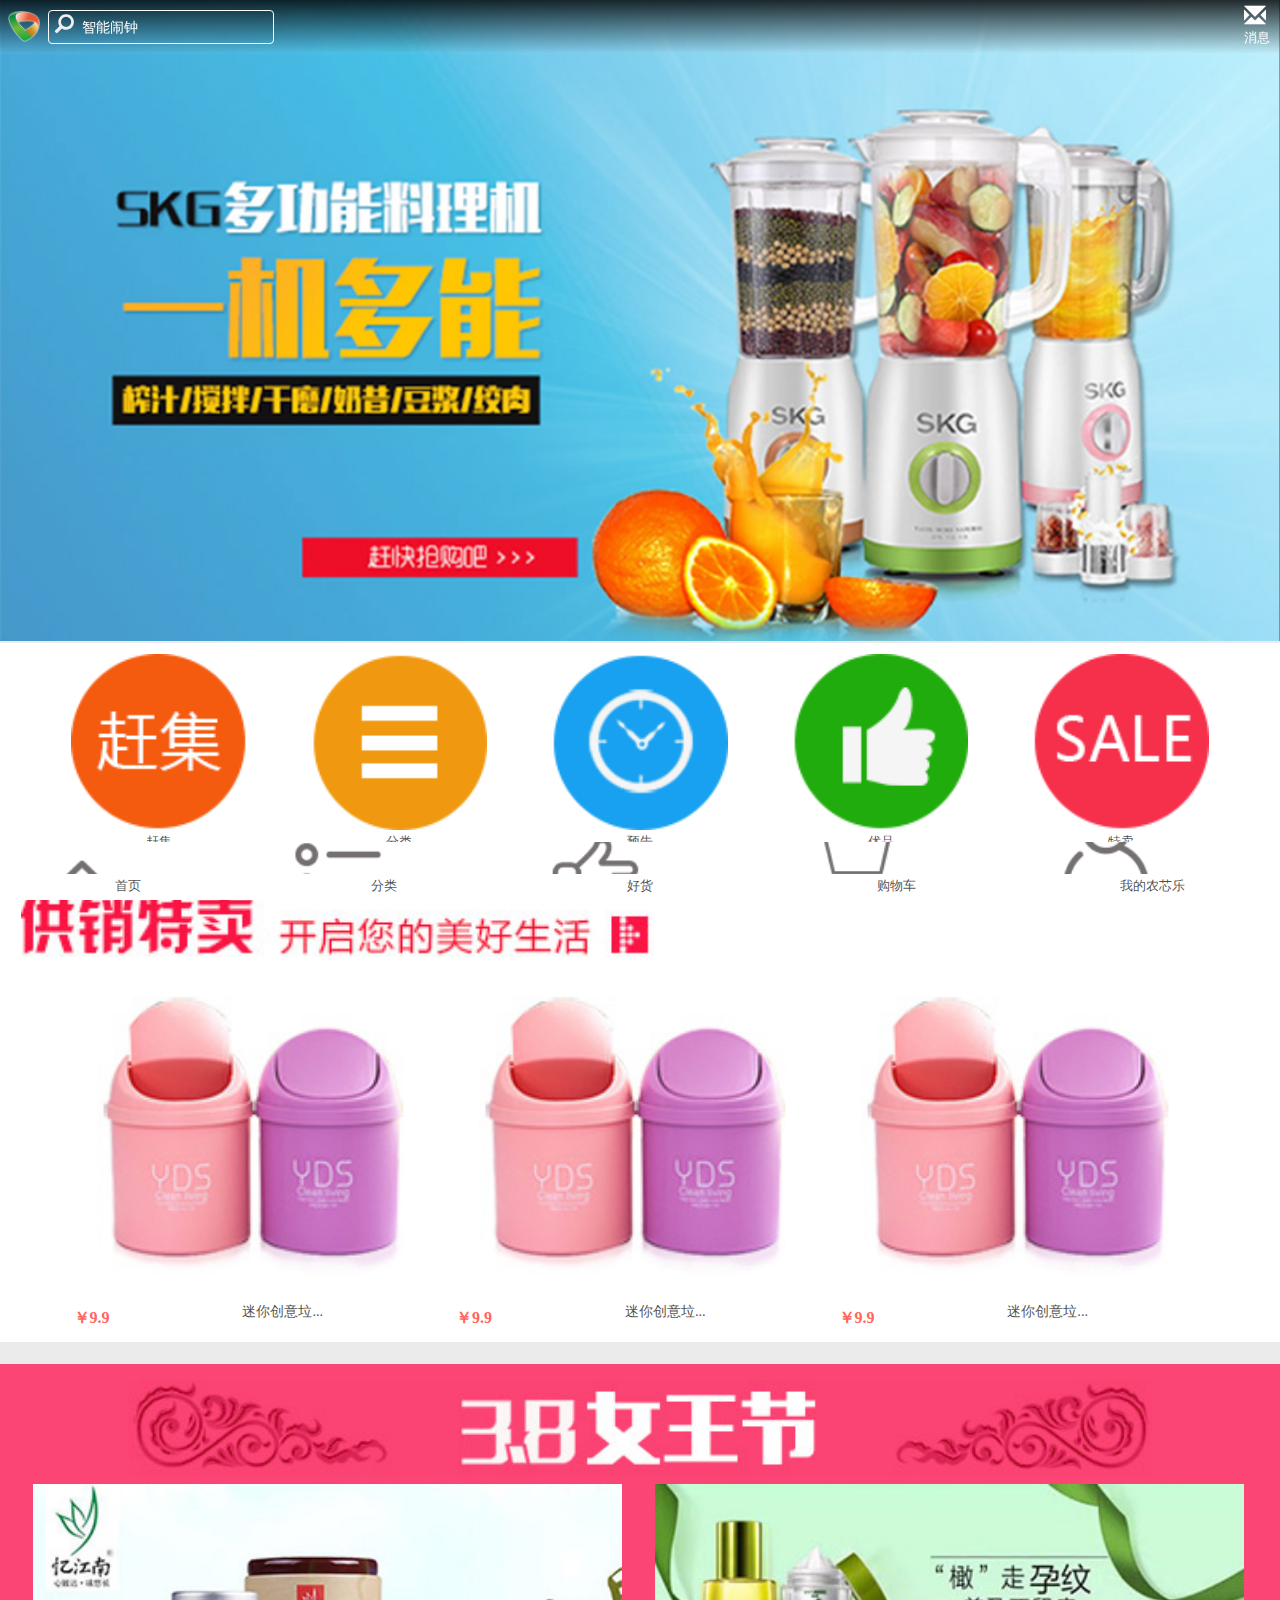
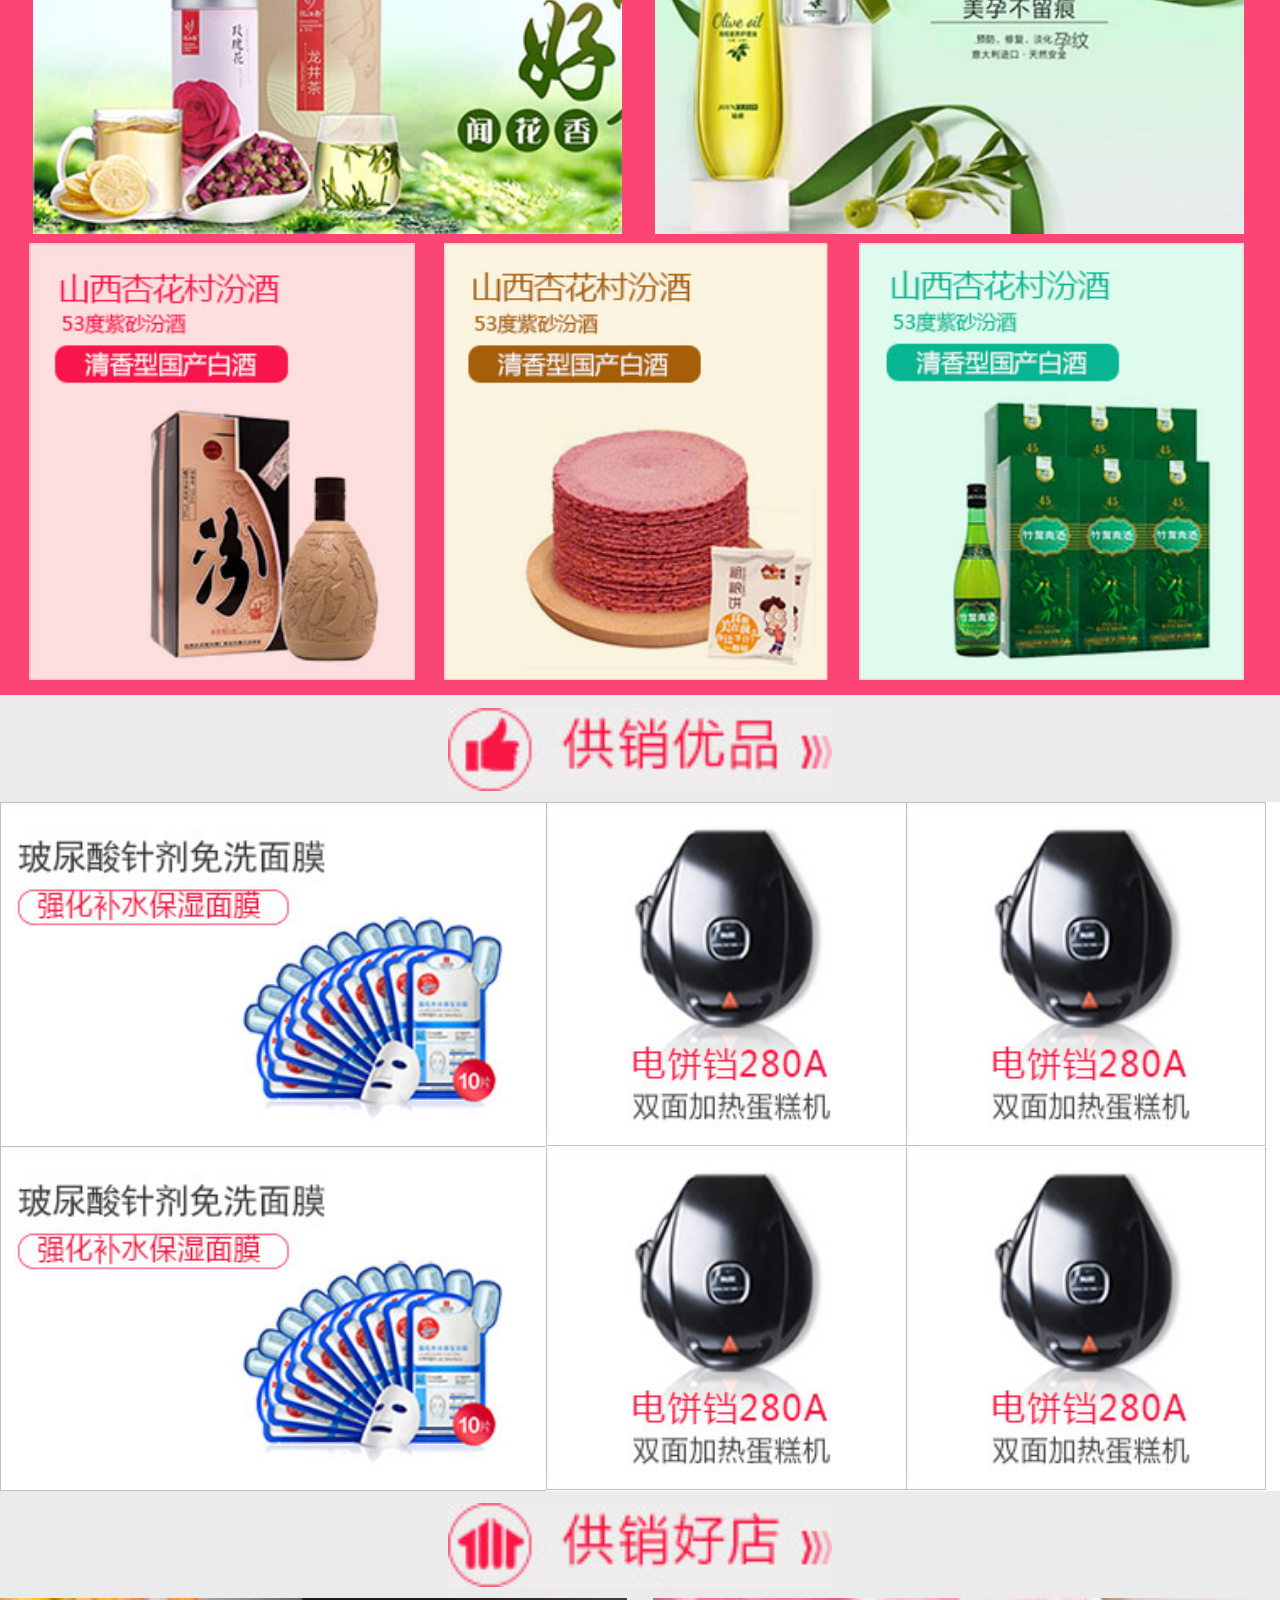
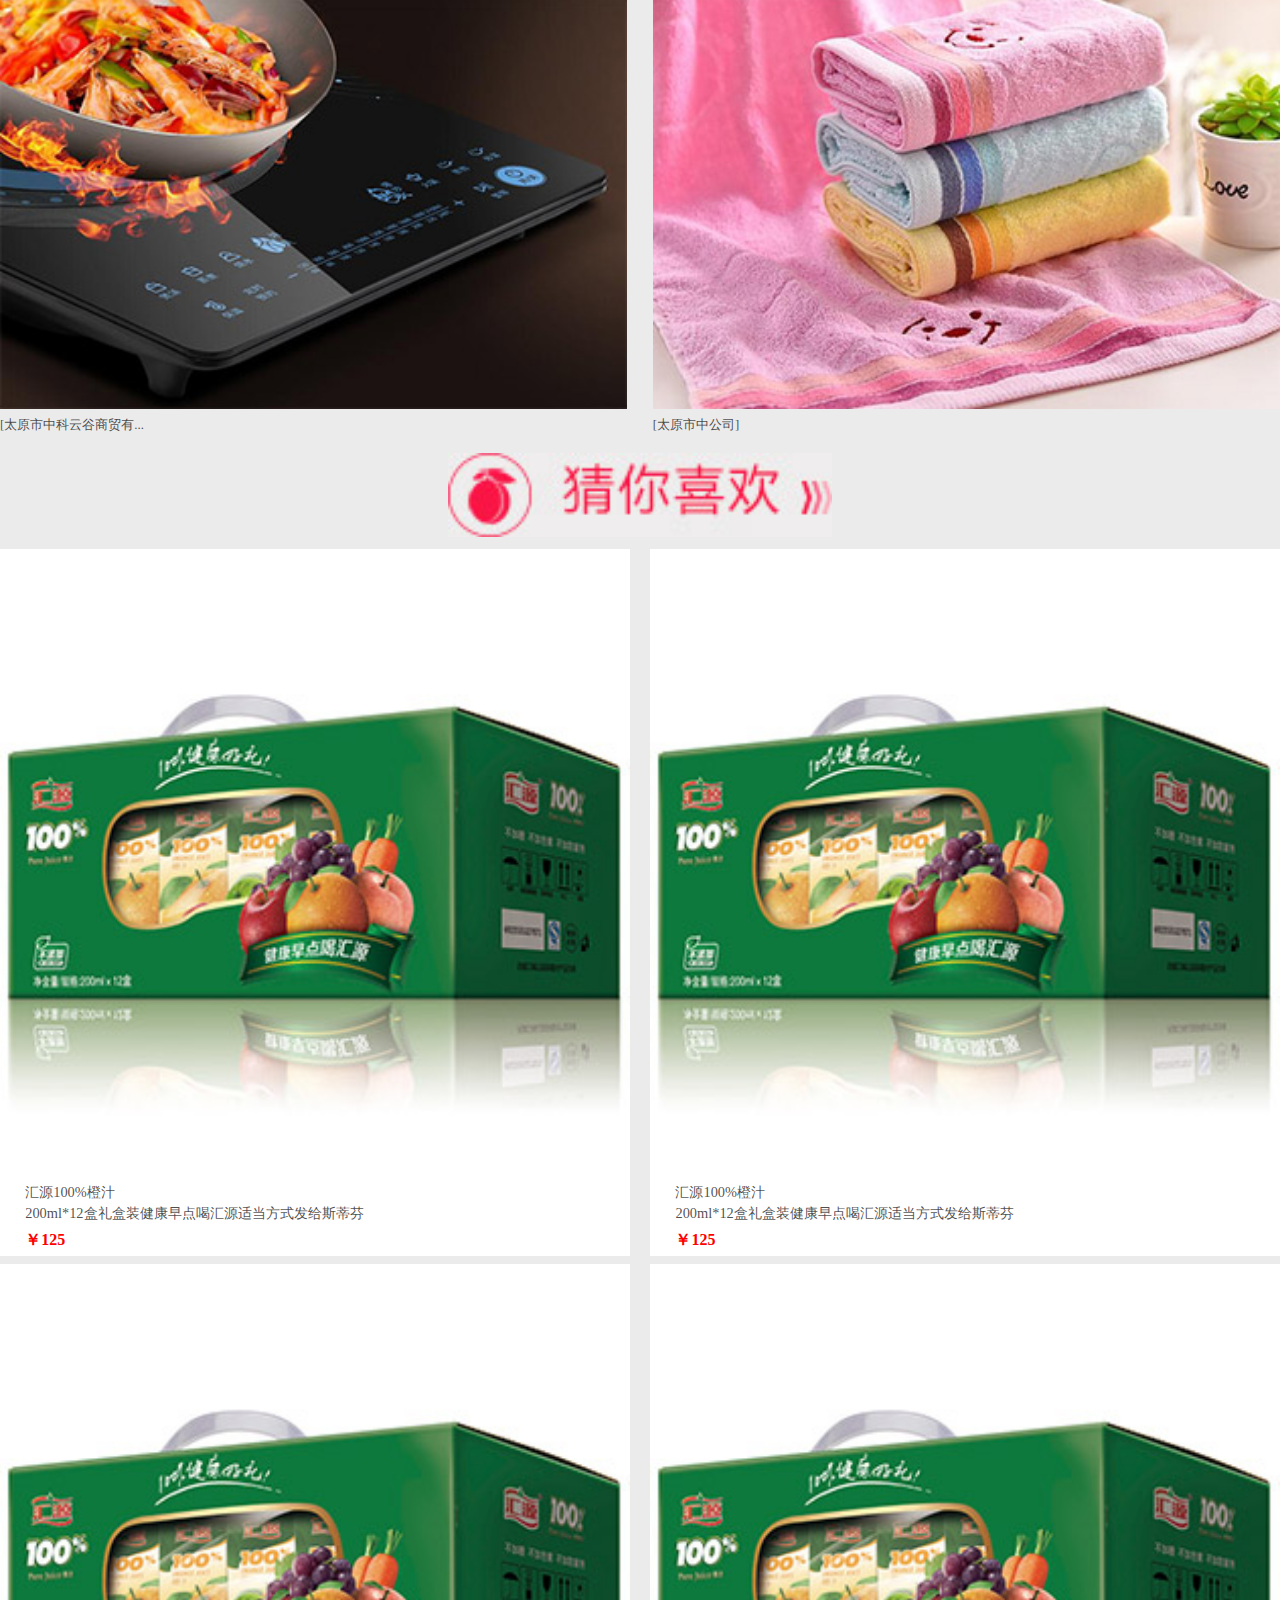
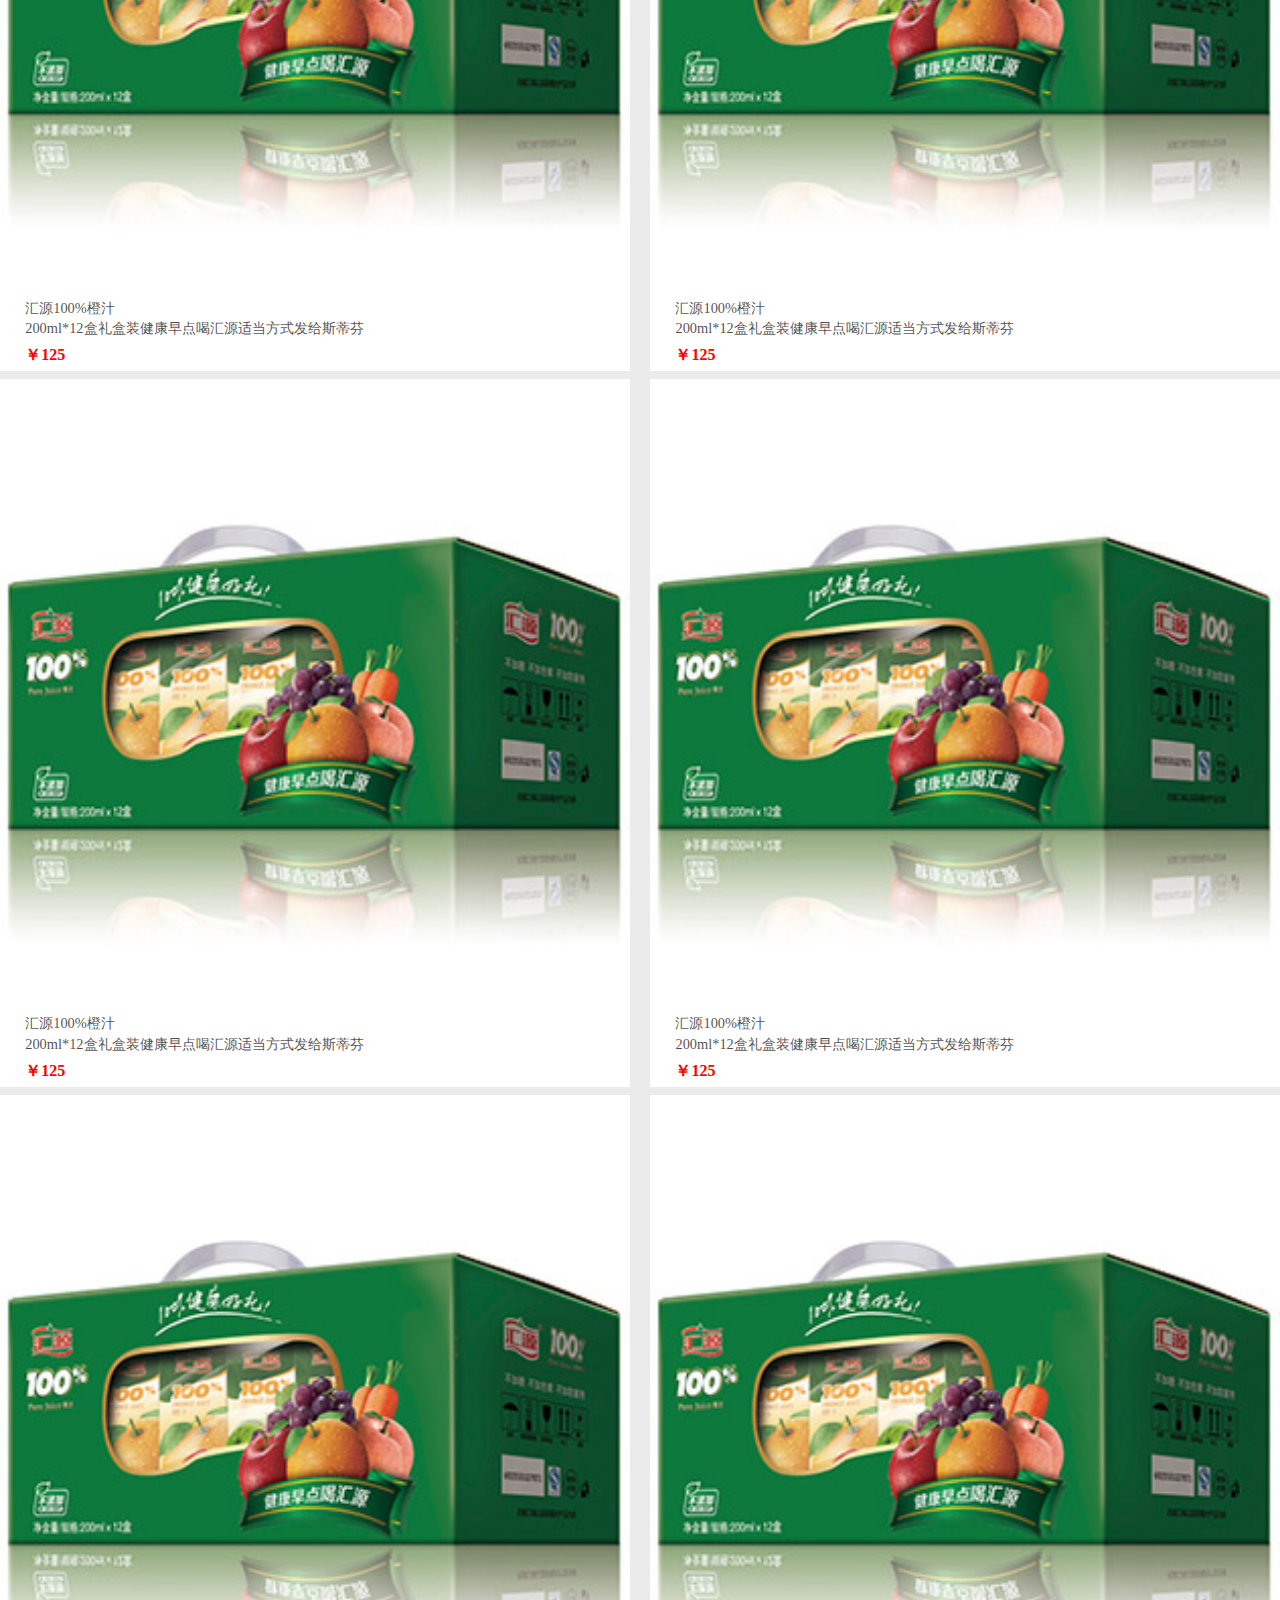
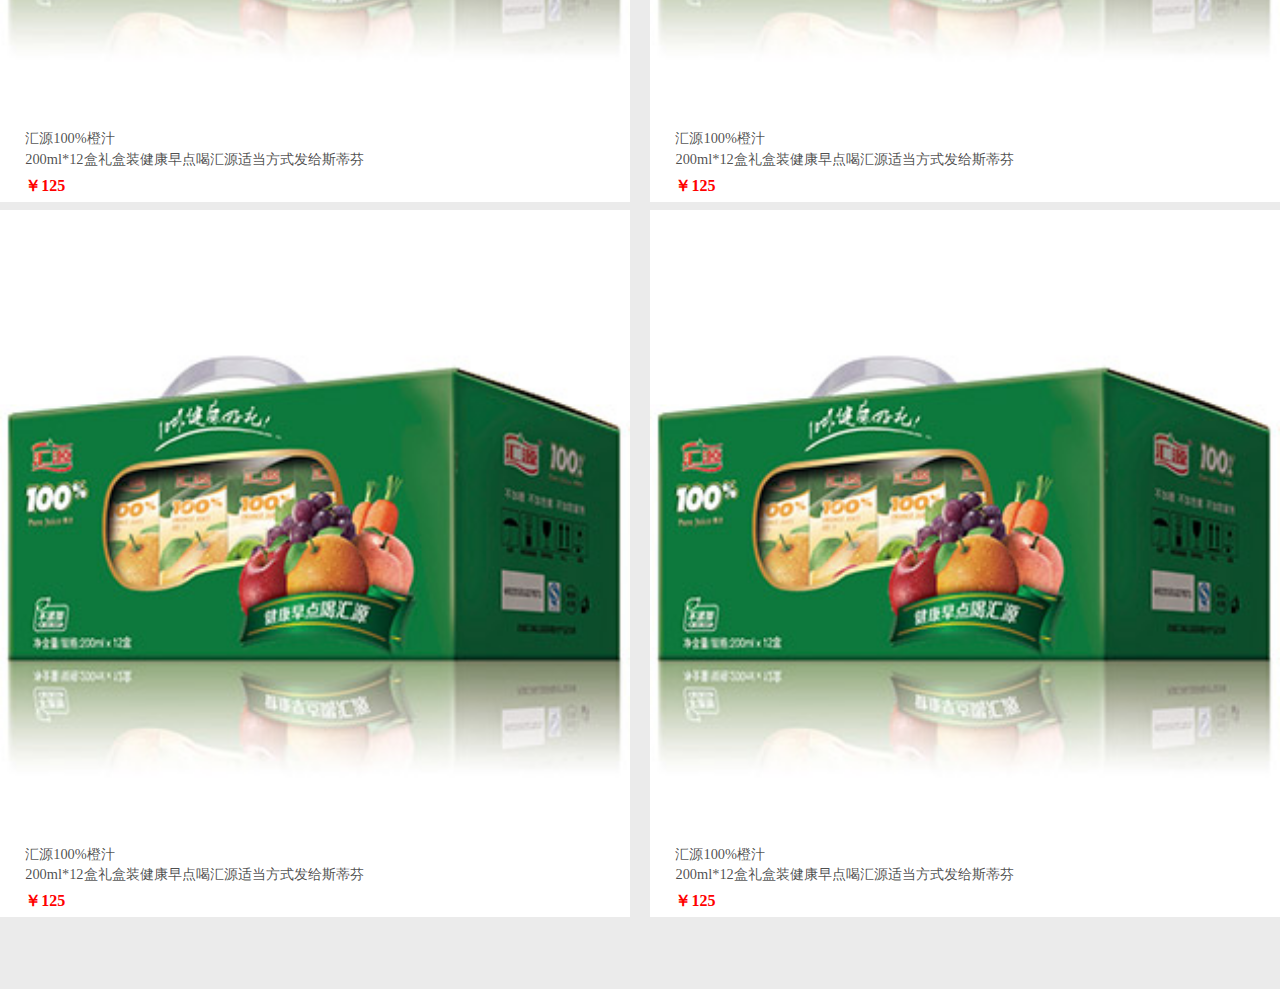
<file: index.html>
<!DOCTYPE html>
<html>
<head lang="en">
    <meta charset="UTF-8">
    <title>手机APP</title>
    <meta name="viewport" content="width=device-width,initial-scale=1.0,minimum-scale=1.0,maximum-scale=1.0,user-scalable=no">
    <link rel="stylesheet" href="css/style.css"/>
</head>
<body>
<div class="header">
    <img class="logo" src="./images/index/logo.png" >
    <span class="sch">
        <span class="glyphicon glyphicon-search" style="transform: rotatey(180deg)"></span>
        <input type="text" value="智能闹钟"/>
    </span>
    <span class="mes">
        <span class="glyphicon glyphicon-envelope"></span>
        <span>消息</span>
    </span>
</div>

<div class="block">
    <ul>
        <li class="libanner"><img src="images/index/banner1.jpg"></li>
        <li class="libanner"><img src="images/index/banner1.jpg"></li>
        <li class="libanner"><img src="images/index/banner1.jpg"></li>
    </ul>
    <div class="banner">
        <div class="banner_nav">
            <div class="nav">
                <img src="images/index/nav01.png"/>
                <span>赶集</span>
            </div>
            <div class="nav">
                <img src="images/index/nav02.png"/>
                <span>分类</span>
            </div>
            <div class="nav">
                <img src="images/index/nav03.png"/>
                <span>预告</span>
            </div>
            <div class="nav">
                <img src="images/index/nav04.png"/>
                <span>优品</span>
            </div>
            <div class="nav">
                <img src="images/index/nav05.png"/>
                <span>特卖</span>
            </div>
        </div>

    </div>
    <div class="gongxiao">
        <div class="title1">
            <img src="images/index/tit1.jpg"/>
        </div>
        <ul class="la">
            <li class="lali">
                <img src="images/index/pic1.jpg"/>
                <span><nobr>迷你创意垃...</nobr></span>
                <span>￥9.9</span>
            </li>
            <li class="lali">
                <img src="images/index/pic1.jpg"/>
                <span><nobr>迷你创意垃...</nobr></span>
                <span>￥9.9</span>
            </li>
            <li class="lali">
                <img src="images/index/pic1.jpg"/>
                <span><nobr>迷你创意垃...</nobr></span>
                <span>￥9.9</span>
            </li>
        </ul>



    </div>
    <div class="activity">
        <div class="title2"><img src="images/index/tit2.jpg"/></div>
        <div class="actimg">
            <div class="actimg1">
                <span><img src="images/index/activ_1.jpg"/></span>
                <span><img src="images/index/activ_2.jpg"/></span>
            </div>
            <div class="actimg2">
                <span><img src="images/index/activ_3.jpg"/></span>
                <span><img src="images/index/activ_4.jpg"/></span>
                <span><img src="images/index/activ_5.jpg"/></span>
            </div>
        </div>

    </div>
    <div class="youpin">
        <div class="title3">
            <img src="images/index/tit3.jpg"/>
        </div>
        <div class="yp1">
            <span style="border-top:1px solid silver;border-left:1px solid silver;border-bottom:1px solid silver"><img src="images/index/yp_1.jpg"/></span>
            <span style="border:1px solid silver"><img src="images/index/yp_2.jpg"/></span>
            <span style="border-right: 1px solid silver;border-top:1px solid silver;border-bottom:1px solid silver"><img src="images/index/yp_2.jpg"/></span>
        </div>
        <div class="yp1">
            <span style="border-left:1px solid silver;border-bottom:1px solid silver"><img src="images/index/yp_1.jpg"/></span>
            <span style="border-left:1px solid silver;border-bottom:1px solid silver"><img src="images/index/yp_2.jpg"/></span>
            <span style="border-right:1px solid silver;border-left:1px solid silver;border-bottom:1px solid silver"><img src="images/index/yp_2.jpg"/></span>
        </div>

    </div>
    <div class="haodian">
        <div class="title4">
            <img src="images/index/tit4.jpg"/>
        </div>
        <div class="hdimg">
            <span>
                <img src="images/index/hd_1.jpg"/>
                <span><nobr class="br">[太原市中科云谷商贸有...</nobr></span>
            </span>
            <span>
                <img src="images/index/hd_2.jpg"/>
                <span><nobr class="br">[太原市中公司]</nobr></span>
            </span>
        </div>
    </div>
    <div class="like">
        <div class="title5"><img src="images/index/tit5.jpg"/></div>
        <div class="likeimg">
            <span class="likeimg_txt">
                <img src="images/index/guess_1.jpg"/>
                <span>汇源100%橙汁</span>
                <span>200ml*12盒礼盒装健康早点喝汇源适当方式发给斯蒂芬</span>
                <b>￥125</b>
            </span>
            <span class="likeimg_txt">
                <img src="images/index/guess_1.jpg"/>
                <span>汇源100%橙汁</span>
                <span>200ml*12盒礼盒装健康早点喝汇源适当方式发给斯蒂芬</span>
                <b>￥125</b>
            </span>
        </div>
        <div class="likeimg">
            <span class="likeimg_txt">
                <img src="images/index/guess_1.jpg"/>
                <span>汇源100%橙汁</span>
                <span>200ml*12盒礼盒装健康早点喝汇源适当方式发给斯蒂芬</span>
                <b>￥125</b>
            </span>
            <span class="likeimg_txt">
                <img src="images/index/guess_1.jpg"/>
                <span>汇源100%橙汁</span>
                <span>200ml*12盒礼盒装健康早点喝汇源适当方式发给斯蒂芬</span>
                <b>￥125</b>
            </span>
        </div>
        <div class="likeimg">
            <span class="likeimg_txt">
                <img src="images/index/guess_1.jpg"/>
                <span>汇源100%橙汁</span>
                <span>200ml*12盒礼盒装健康早点喝汇源适当方式发给斯蒂芬</span>
                <b>￥125</b>
            </span>
            <span class="likeimg_txt">
                <img src="images/index/guess_1.jpg"/>
                <span>汇源100%橙汁</span>
                <span>200ml*12盒礼盒装健康早点喝汇源适当方式发给斯蒂芬</span>
                <b>￥125</b>
            </span>
        </div>
        <div class="likeimg">
            <span class="likeimg_txt">
                <img src="images/index/guess_1.jpg"/>
                <span>汇源100%橙汁</span>
                <span>200ml*12盒礼盒装健康早点喝汇源适当方式发给斯蒂芬</span>
                <b>￥125</b>
            </span>
            <span class="likeimg_txt">
                <img src="images/index/guess_1.jpg"/>
                <span>汇源100%橙汁</span>
                <span>200ml*12盒礼盒装健康早点喝汇源适当方式发给斯蒂芬</span>
                <b>￥125</b>
            </span>
        </div>
        <div class="likeimg">
            <span class="likeimg_txt">
                <img src="images/index/guess_1.jpg"/>
                <span>汇源100%橙汁</span>
                <span>200ml*12盒礼盒装健康早点喝汇源适当方式发给斯蒂芬</span>
                <b>￥125</b>
            </span>
            <span class="likeimg_txt">
                <img src="images/index/guess_1.jpg"/>
                <span>汇源100%橙汁</span>
                <span>200ml*12盒礼盒装健康早点喝汇源适当方式发给斯蒂芬</span>
                <b>￥125</b>
            </span>
        </div>
    </div>
</div>

<div class="footer">
    <ul class="footer_ul">
        <li class="footer_li">
            <span class="footer_bg footer_bg1"></span>
            <span class="footer_txt"><a href="#">首页</a></span>
        </li>
        <li class="footer_li">
            <span class="footer_bg footer_bg2"></span>
            <span class="footer_txt"><a href="#">分类</a></span>
        </li>
        <li class="footer_li">
            <span class="footer_bg footer_bg3"></span>
            <span class="footer_txt"><a href="好货.html">好货</a></span>
        </li>
        <li class="footer_li">
            <span class="footer_bg footer_bg4"></span>
            <span class="footer_txt"><a href="#">购物车</a></span>
        </li>
        <li class="footer_li">
            <span class="footer_bg footer_bg5"></span>
            <span class="footer_txt"><a href="我的农芯乐.html">我的农芯乐</a></span>
        </li>
    </ul>
</div>

</body>
</html>
</file>
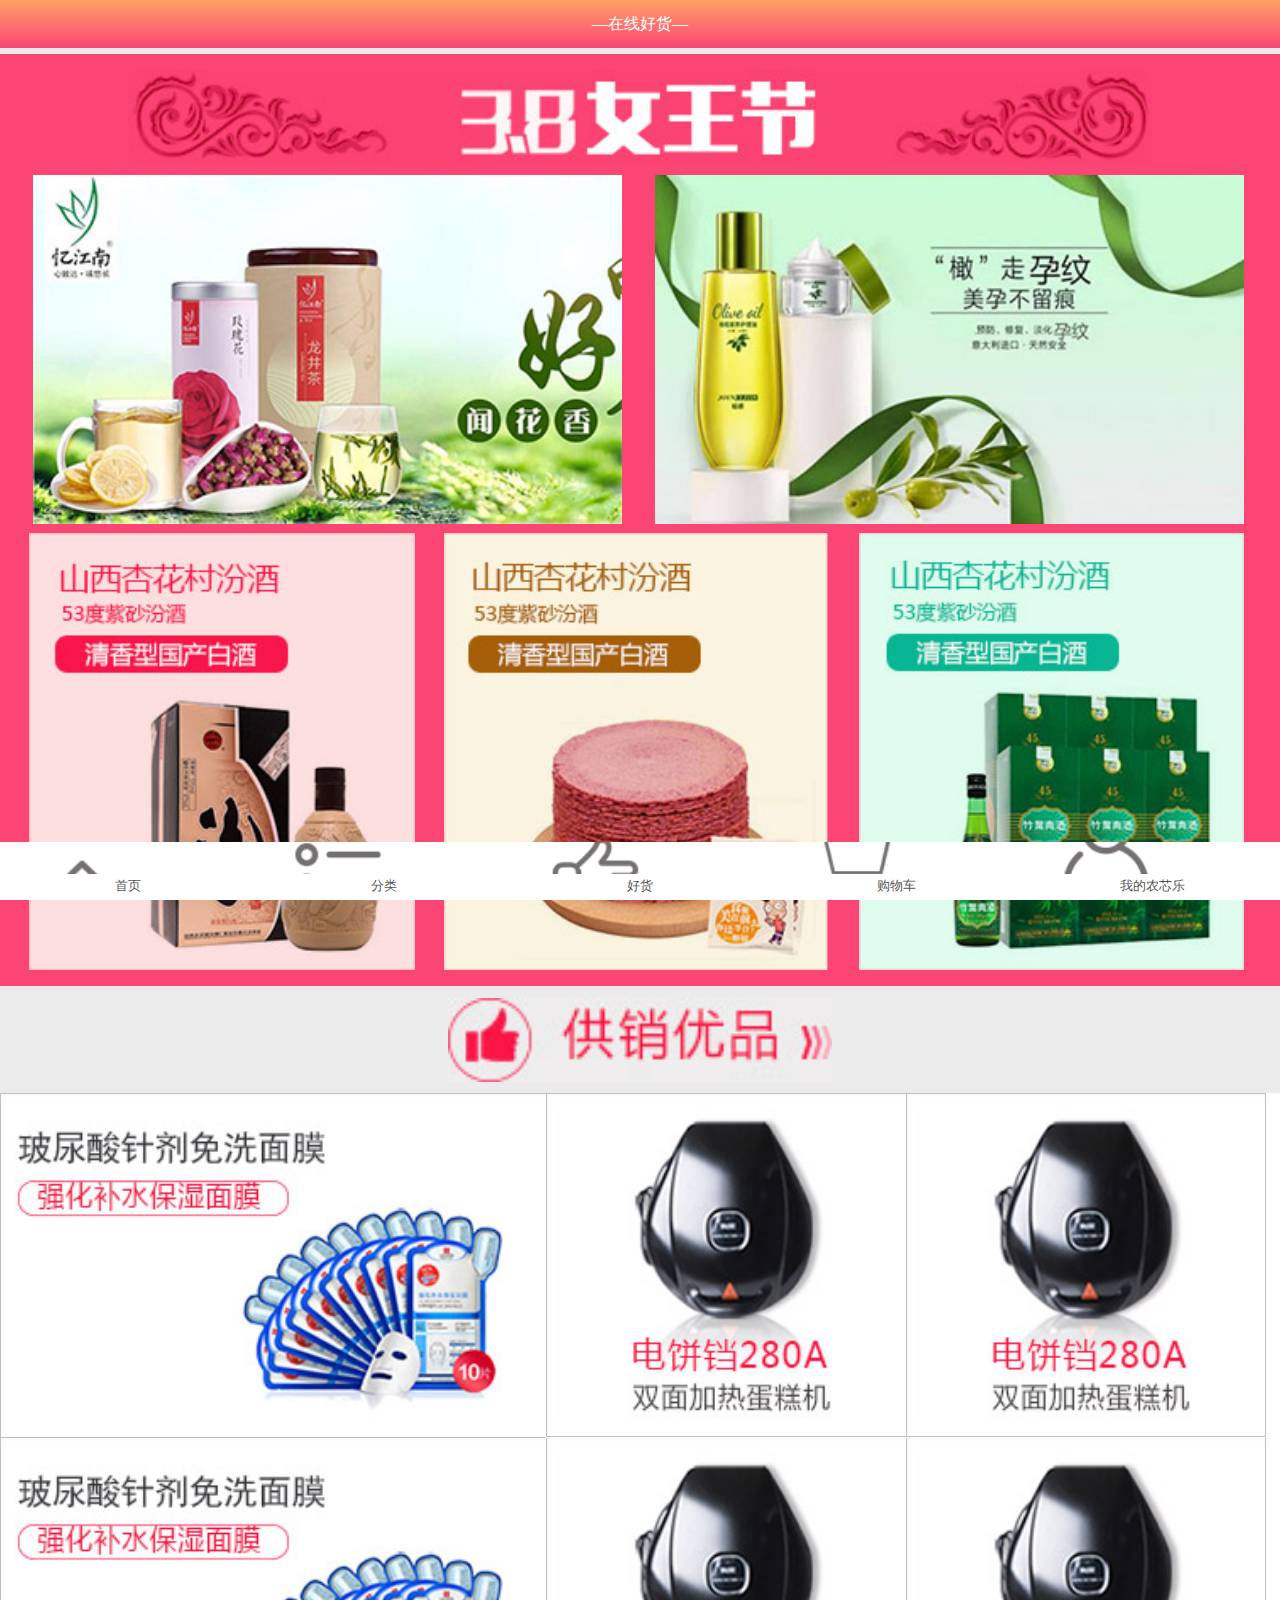
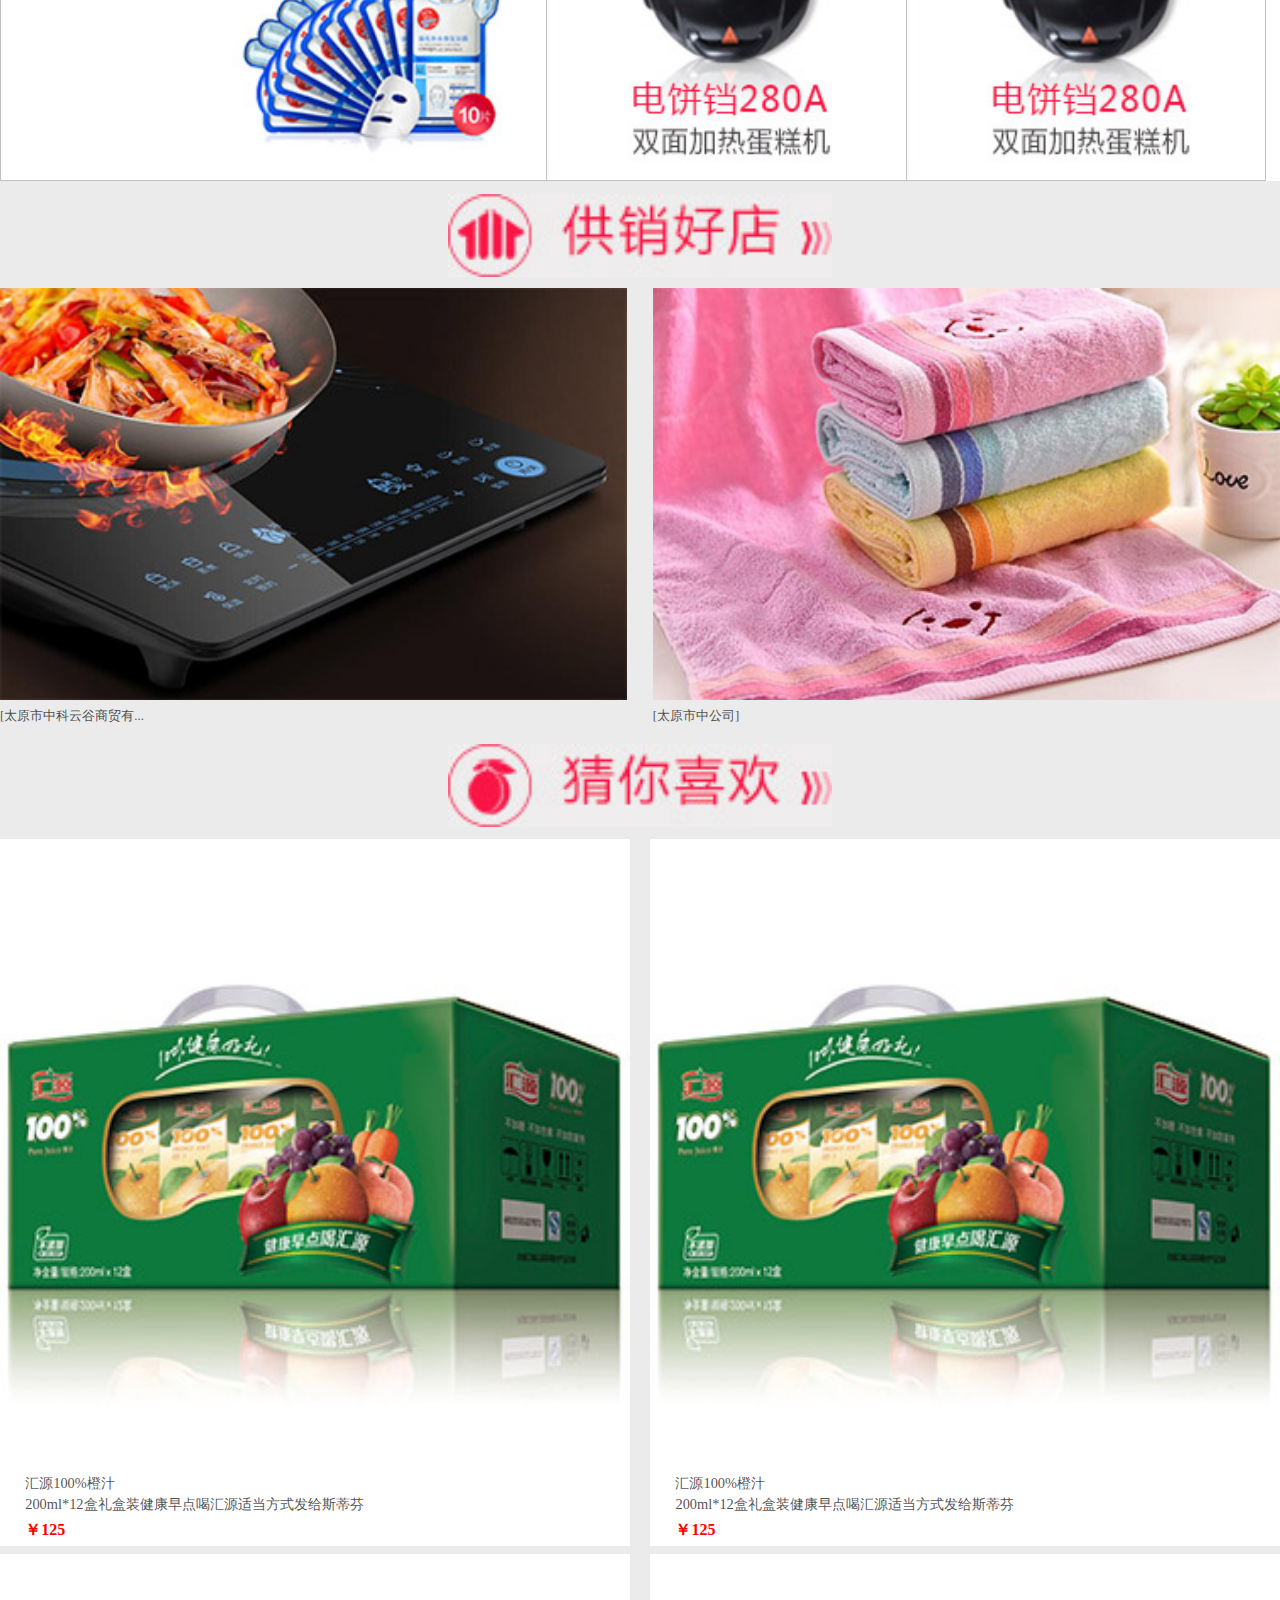
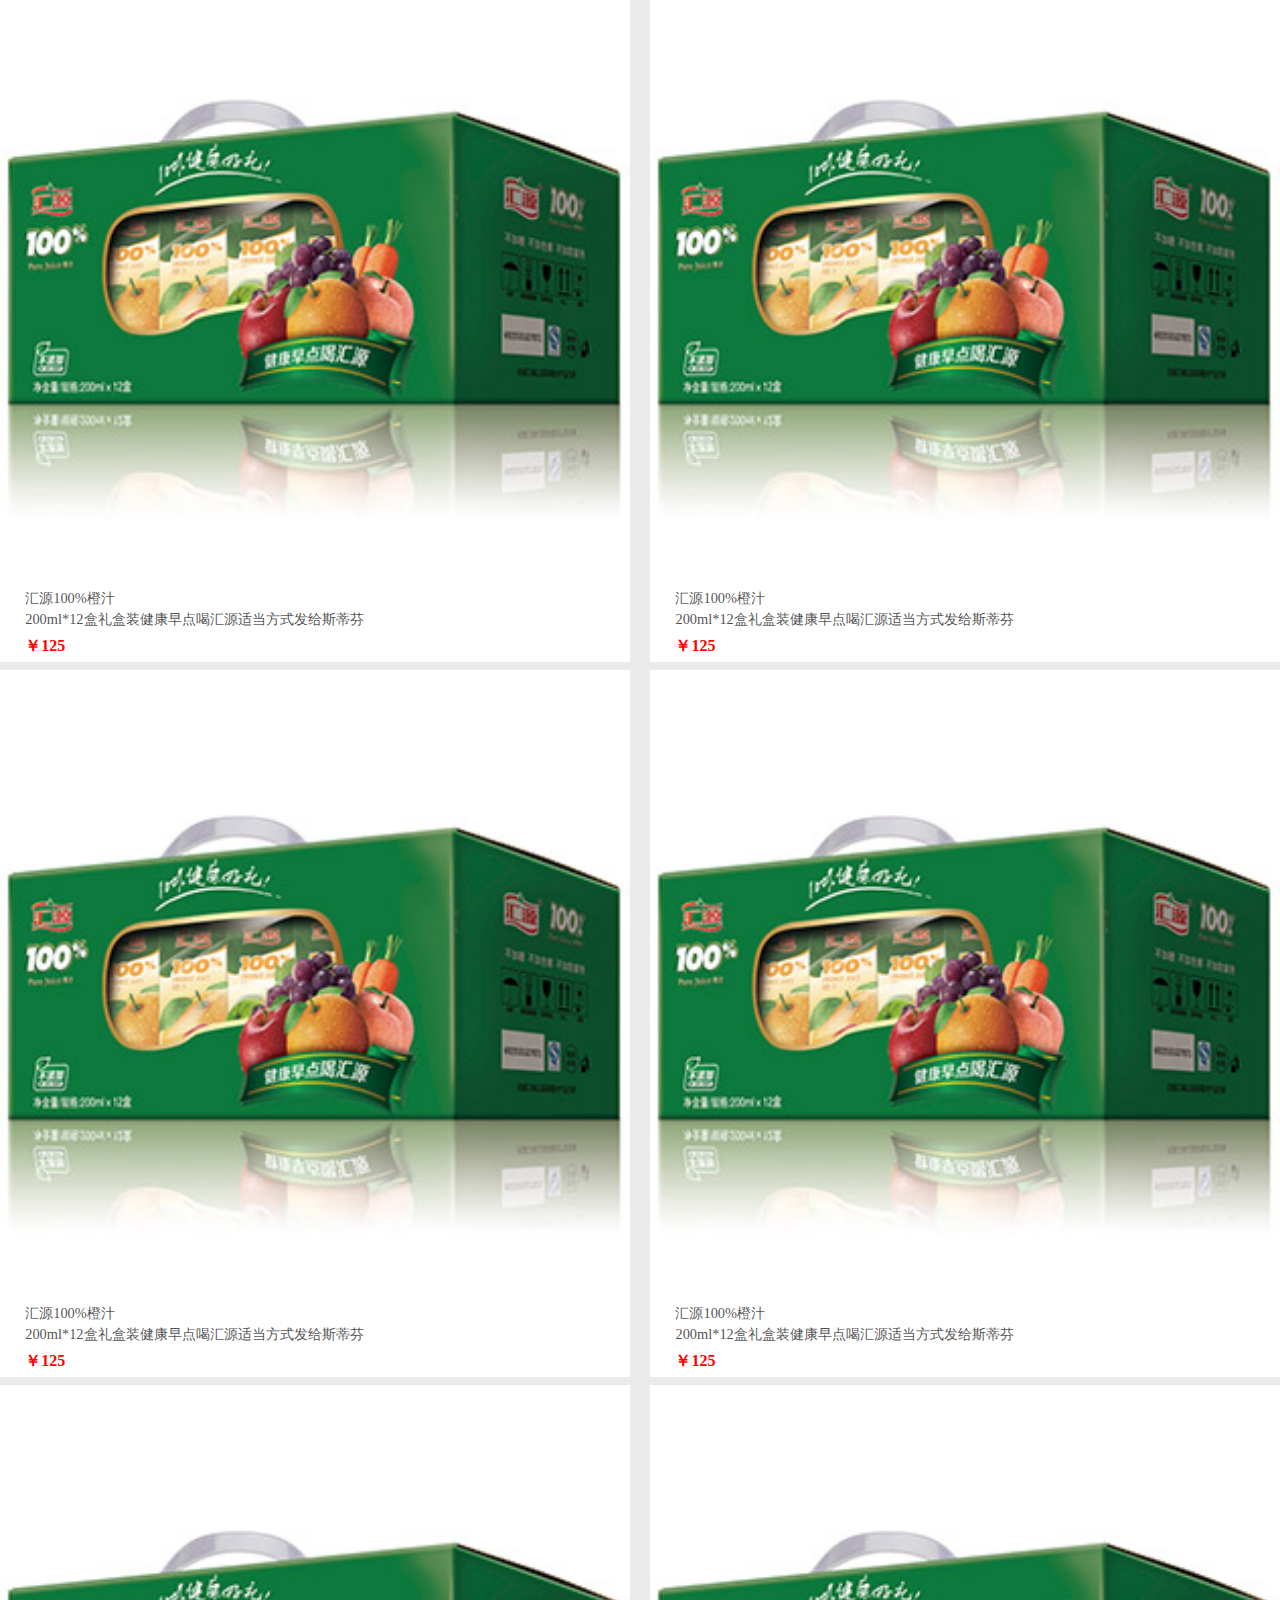
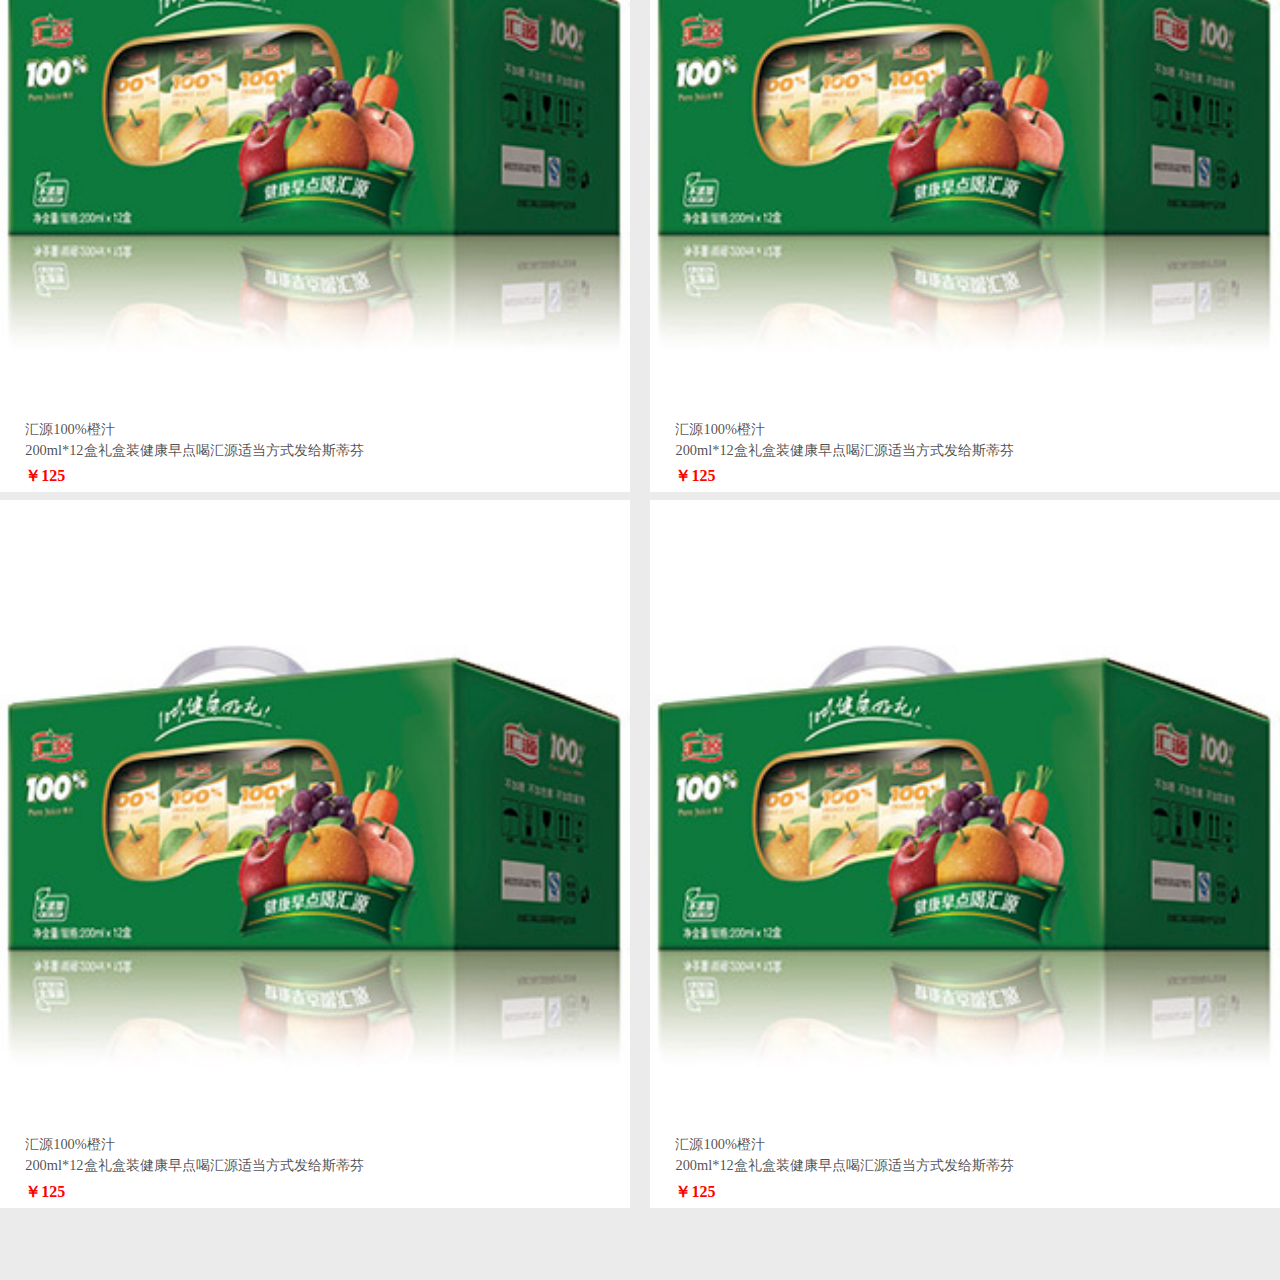
<file: 好货.html>
<!DOCTYPE html>
<html>
<head lang="en">
    <meta charset="UTF-8">
    <title>好货</title>
    <meta name="viewport" content="width=device-width,initial-scale=1.0,minimum-scale=1.0,maximum-scale=1.0,user-scalable=no">
    <link rel="stylesheet" href="css/haohuo.css"/>
</head>
<body>
<div class="header">
    —在线好货—
</div>

<div class="block">
    <div class="activity">
        <div class="title2"><img src="images/index/tit2.jpg"/></div>
        <div class="actimg">
            <div class="actimg1">
                <span><img src="images/index/activ_1.jpg"/></span>
                <span><img src="images/index/activ_2.jpg"/></span>
            </div>
            <div class="actimg2">
                <span><img src="images/index/activ_3.jpg"/></span>
                <span><img src="images/index/activ_4.jpg"/></span>
                <span><img src="images/index/activ_5.jpg"/></span>
            </div>
        </div>

    </div>
    <div class="youpin">
        <div class="title3">
            <img src="images/index/tit3.jpg"/>
        </div>
        <div class="yp1">
            <span style="border-top:1px solid silver;border-left:1px solid silver;border-bottom:1px solid silver"><img src="images/index/yp_1.jpg"/></span>
            <span style="border:1px solid silver"><img src="images/index/yp_2.jpg"/></span>
            <span style="border-right: 1px solid silver;border-top:1px solid silver;border-bottom:1px solid silver"><img src="images/index/yp_2.jpg"/></span>
        </div>
        <div class="yp1">
            <span style="border-left:1px solid silver;border-bottom:1px solid silver"><img src="images/index/yp_1.jpg"/></span>
            <span style="border-left:1px solid silver;border-bottom:1px solid silver"><img src="images/index/yp_2.jpg"/></span>
            <span style="border-right:1px solid silver;border-left:1px solid silver;border-bottom:1px solid silver"><img src="images/index/yp_2.jpg"/></span>
        </div>

    </div>
    <div class="haodian">
        <div class="title4">
            <img src="images/index/tit4.jpg"/>
        </div>
        <div class="hdimg">
            <span>
                <img src="images/index/hd_1.jpg"/>
                <span><nobr class="br">[太原市中科云谷商贸有...</nobr></span>
            </span>
            <span>
                <img src="images/index/hd_2.jpg"/>
                <span><nobr class="br">[太原市中公司]</nobr></span>
            </span>
        </div>
    </div>
    <div class="like">
        <div class="title5"><img src="images/index/tit5.jpg"/></div>
        <div class="likeimg">
            <span class="likeimg_txt">
                <img src="images/index/guess_1.jpg"/>
                <span>汇源100%橙汁</span>
                <span>200ml*12盒礼盒装健康早点喝汇源适当方式发给斯蒂芬</span>
                <b>￥125</b>
            </span>
            <span class="likeimg_txt">
                <img src="images/index/guess_1.jpg"/>
                <span>汇源100%橙汁</span>
                <span>200ml*12盒礼盒装健康早点喝汇源适当方式发给斯蒂芬</span>
                <b>￥125</b>
            </span>
        </div>
        <div class="likeimg">
            <span class="likeimg_txt">
                <img src="images/index/guess_1.jpg"/>
                <span>汇源100%橙汁</span>
                <span>200ml*12盒礼盒装健康早点喝汇源适当方式发给斯蒂芬</span>
                <b>￥125</b>
            </span>
            <span class="likeimg_txt">
                <img src="images/index/guess_1.jpg"/>
                <span>汇源100%橙汁</span>
                <span>200ml*12盒礼盒装健康早点喝汇源适当方式发给斯蒂芬</span>
                <b>￥125</b>
            </span>
        </div>
        <div class="likeimg">
            <span class="likeimg_txt">
                <img src="images/index/guess_1.jpg"/>
                <span>汇源100%橙汁</span>
                <span>200ml*12盒礼盒装健康早点喝汇源适当方式发给斯蒂芬</span>
                <b>￥125</b>
            </span>
            <span class="likeimg_txt">
                <img src="images/index/guess_1.jpg"/>
                <span>汇源100%橙汁</span>
                <span>200ml*12盒礼盒装健康早点喝汇源适当方式发给斯蒂芬</span>
                <b>￥125</b>
            </span>
        </div>
        <div class="likeimg">
            <span class="likeimg_txt">
                <img src="images/index/guess_1.jpg"/>
                <span>汇源100%橙汁</span>
                <span>200ml*12盒礼盒装健康早点喝汇源适当方式发给斯蒂芬</span>
                <b>￥125</b>
            </span>
            <span class="likeimg_txt">
                <img src="images/index/guess_1.jpg"/>
                <span>汇源100%橙汁</span>
                <span>200ml*12盒礼盒装健康早点喝汇源适当方式发给斯蒂芬</span>
                <b>￥125</b>
            </span>
        </div>
        <div class="likeimg">
            <span class="likeimg_txt">
                <img src="images/index/guess_1.jpg"/>
                <span>汇源100%橙汁</span>
                <span>200ml*12盒礼盒装健康早点喝汇源适当方式发给斯蒂芬</span>
                <b>￥125</b>
            </span>
            <span class="likeimg_txt">
                <img src="images/index/guess_1.jpg"/>
                <span>汇源100%橙汁</span>
                <span>200ml*12盒礼盒装健康早点喝汇源适当方式发给斯蒂芬</span>
                <b>￥125</b>
            </span>
        </div>
    </div>
</div>

<div class="footer">
    <ul class="footer_ul">
        <li class="footer_li">
            <span class="footer_bg footer_bg1"></span>
            <span class="footer_txt"><a href="index.html">首页</a></span>
        </li>
        <li class="footer_li">
            <span class="footer_bg footer_bg2"></span>
            <span class="footer_txt"><a href="#">分类</a></span>
        </li>
        <li class="footer_li">
            <span class="footer_bg footer_bg3"></span>
            <span class="footer_txt"><a href="#">好货</a></span>
        </li>
        <li class="footer_li">
            <span class="footer_bg footer_bg4"></span>
            <span class="footer_txt"><a href="#">购物车</a></span>
        </li>
        <li class="footer_li">
            <span class="footer_bg footer_bg5"></span>
            <span class="footer_txt"><a href="我的农芯乐.html">我的农芯乐</a></span>
        </li>
    </ul>
</div>
</body>
</html>
</file>
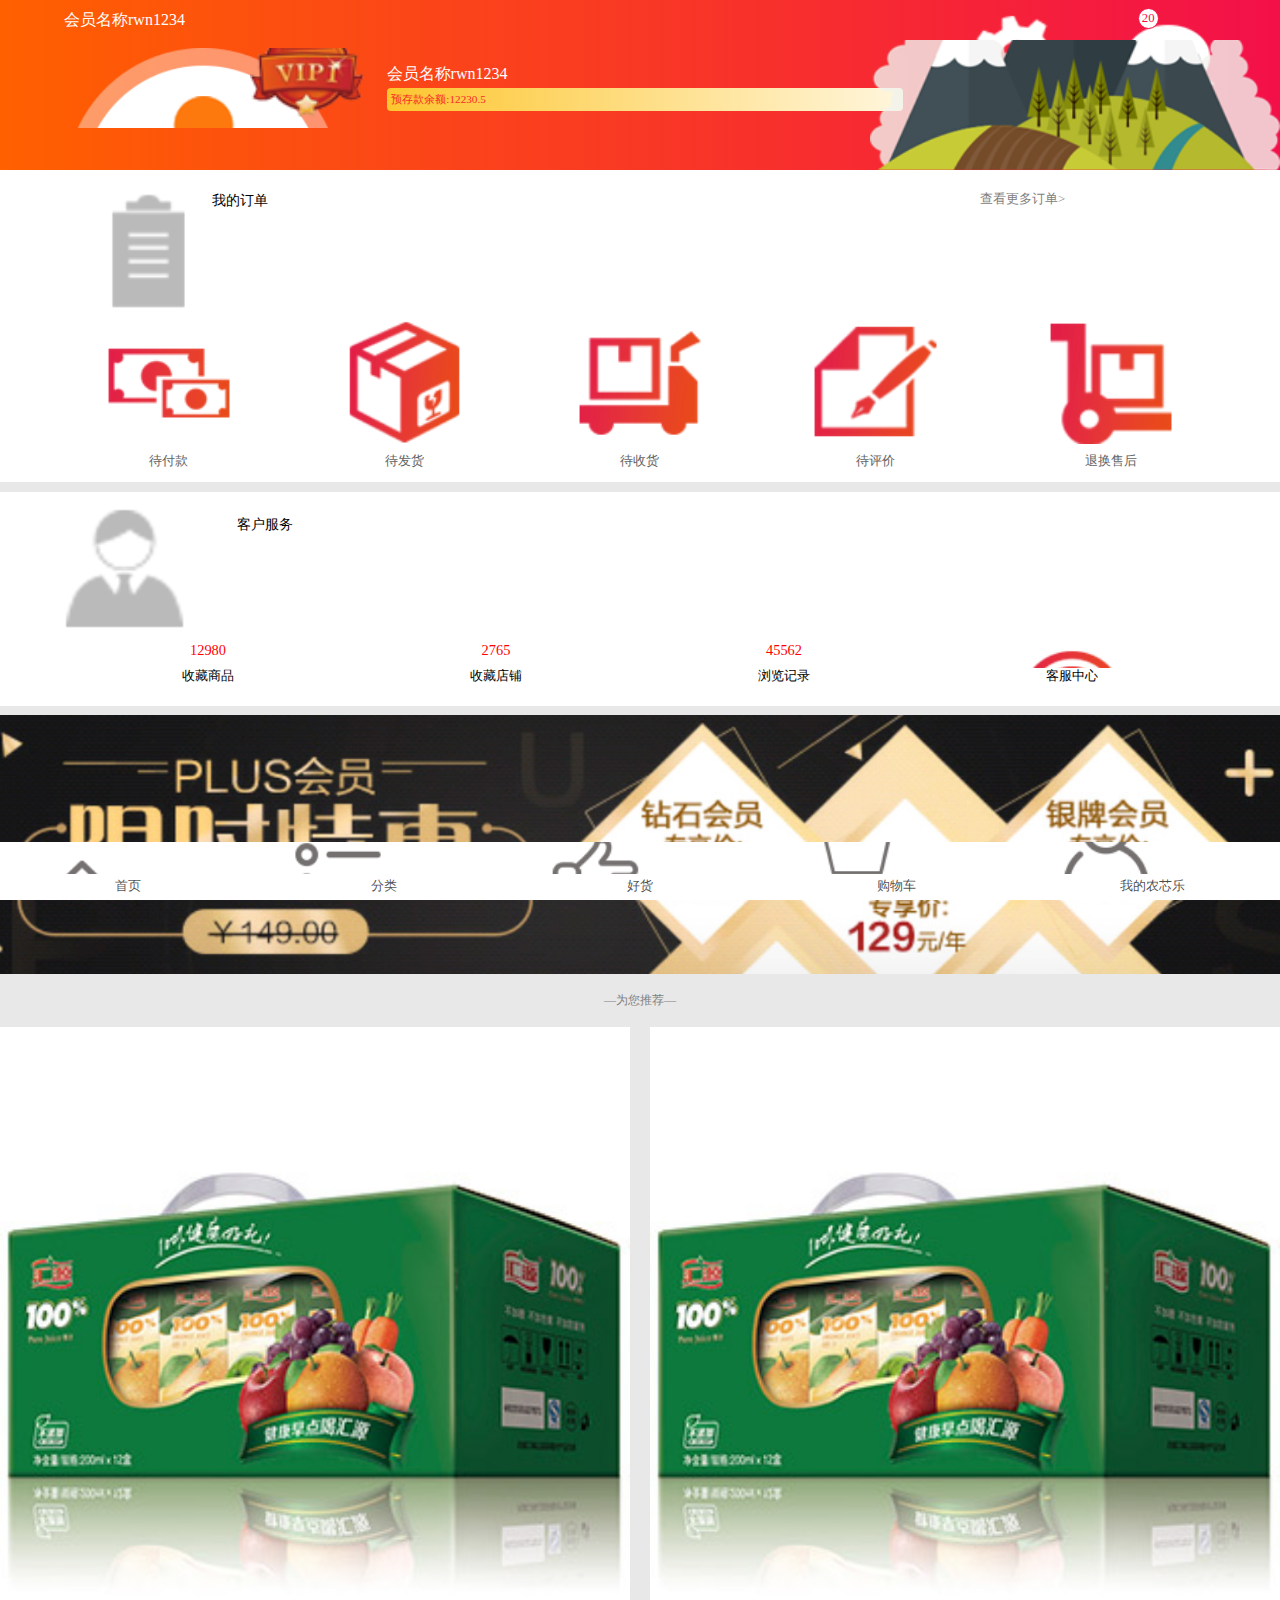
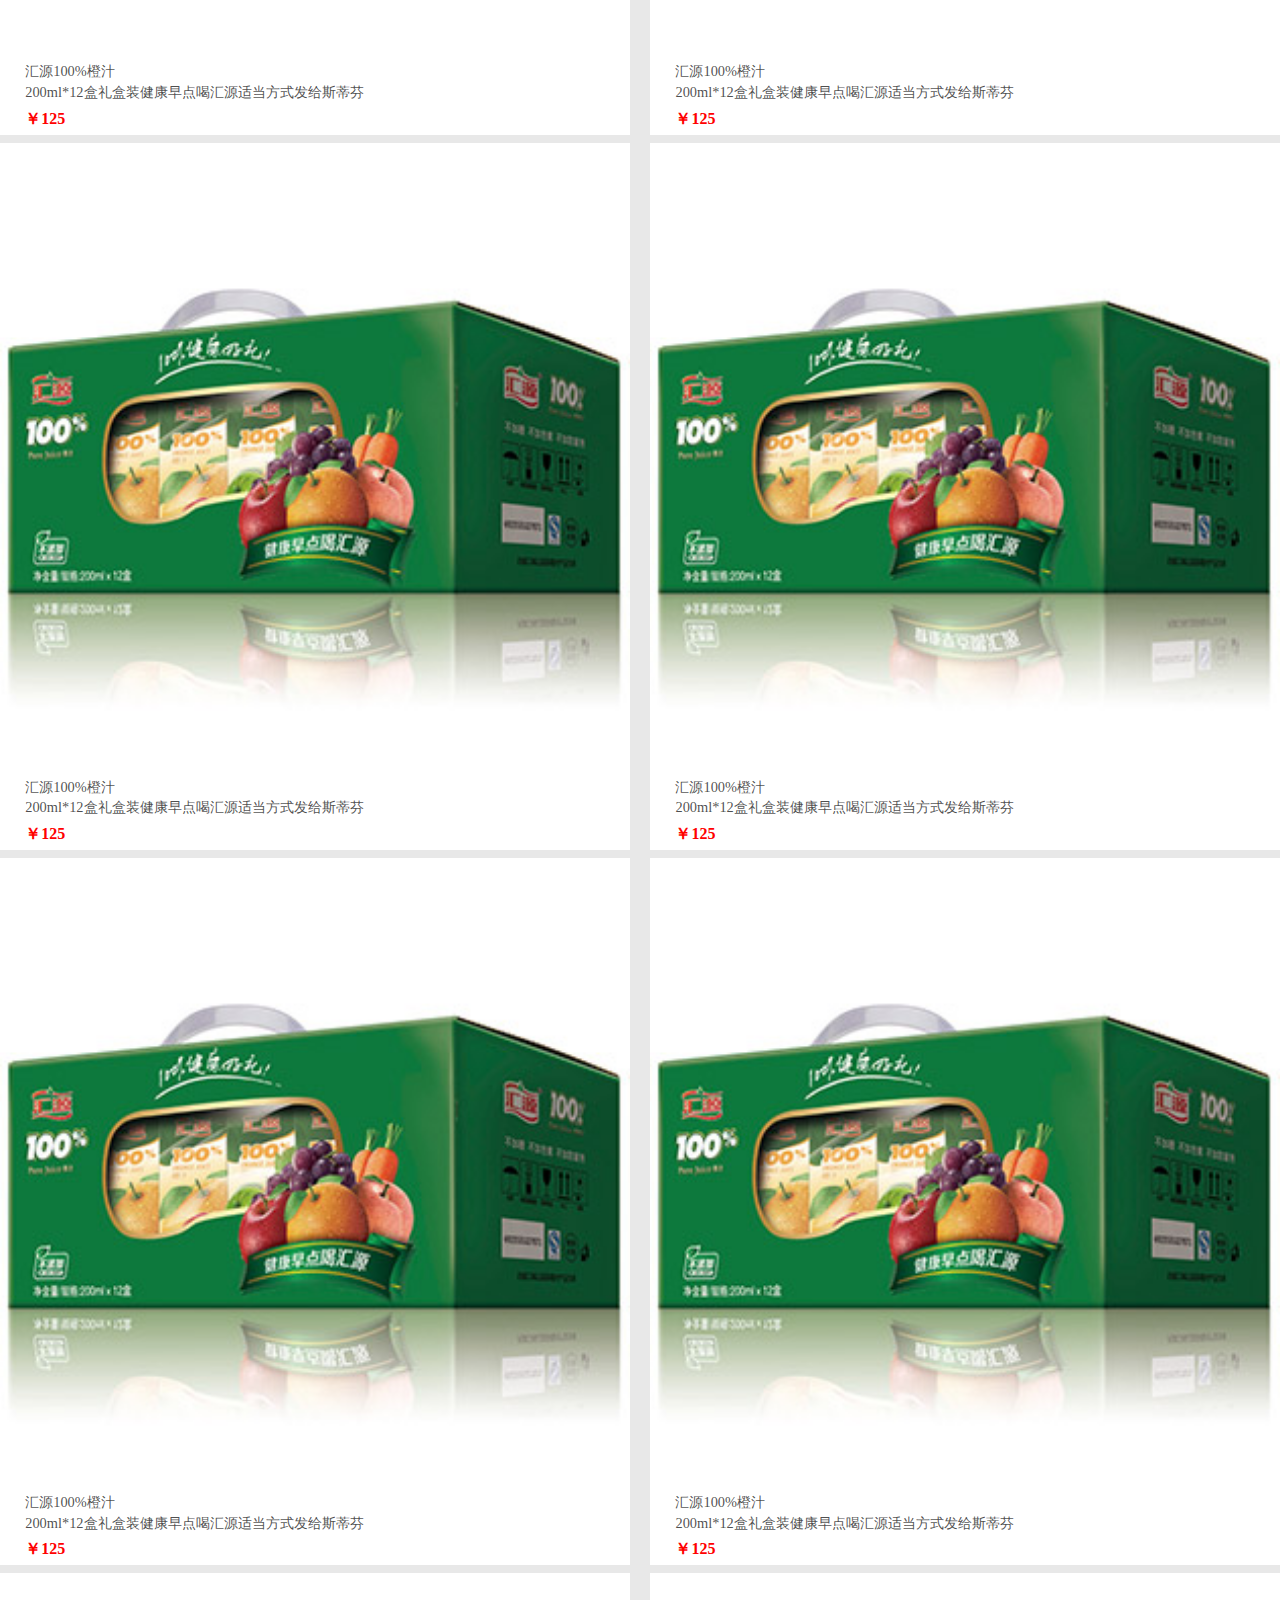
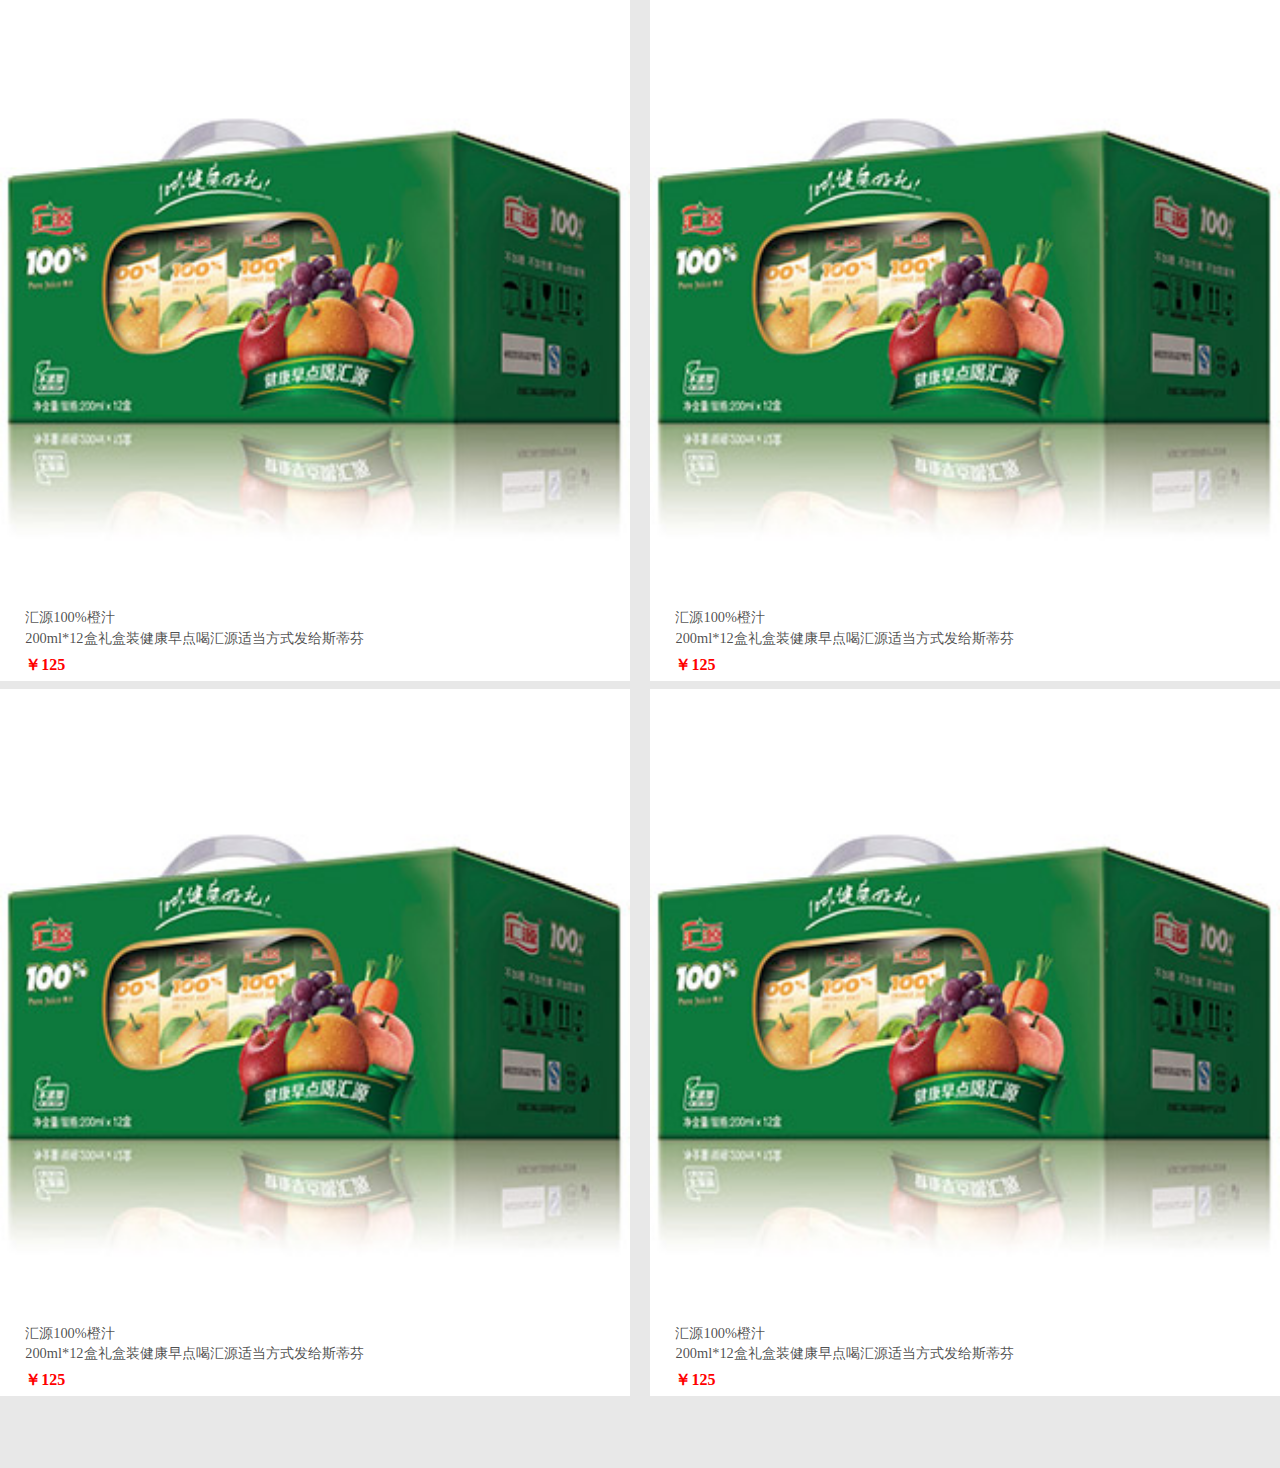
<file: 我的农芯乐.html>
<!DOCTYPE html>
<html>
<head lang="en">
    <meta charset="UTF-8">
    <title>我的农芯乐</title>
    <meta name="viewport" content="width=device-width,initial-scale=1.0,minimum-scale=1.0,maximum-scale=1.0,user-scalable=no">
    <link rel="stylesheet" href="css/mynongxinle.css"/>
</head>
<body>
<div class="header">
    <div class="sz">
        <p>会员名称rwn1234</p>
        <span><img src="images/Mcenter/icons_2.png"><span class="num">20</span></span>
        <span><a href="设置.html"><img src="images/Mcenter/icons_1.png"></a></span>
    </div>
</div>
<div class="block">
    <div class="title">
        <div class="sz">
            <span><img src="images/Mcenter/icons_2.png"><span class="num">20</span></span>
            <span><img src="images/Mcenter/icons_1.png"></span>
        </div>
        <div class="logo">
        <span class="logo1">
            <img class="big" src="images/Mcenter/headimg.png"/>
            <span>
                <img class="small" src="images/Mcenter/icons_3.png"/>
            </span>
        </span>
        <span class="logo2">
            <span>会员名称rwn1234</span>
            <span>预存款余额:12230.5</span>
        </span>
            <span class="logo3"><a href="登录页面.html">账户管理 &gt;</a></span>
        </div>
        <div class="bg">
            <img src="images/Mcenter/bg.png"/>
        </div>
    </div>
    <div class="dd">
        <div class="ding">
            <div class="ding1">
        <span>
            <img src="images/Mcenter/icons_4.png"/>
        </span>
                <span>我的订单</span>
                <span> <a href="#">查看更多订单&gt;</a></span>
            </div>
            <div class="ding2">
                <a href="#">
                    <img src="./images/Mcenter/m1.png"/>
                    <span>待付款</span>
                </a>
                <a href="#">
                    <img src="./images/Mcenter/m2.png"/>
                    <span>待发货</span>
                </a>
                <a href="#">
                    <img src="./images/Mcenter/m3.png"/>
                    <span>待收货</span>
                </a>
                <a href="#">
                    <img src="./images/Mcenter/m4.png"/>
                    <span>待评价</span>
                </a>
                <a href="#">
                    <img src="./images/Mcenter/m5.png"/>
                    <span>退换售后</span>
                </a>
            </div>

        </div>
    </div>
    <div class="service">
        <div class="service1">
            <span>
                <img src="./images/Mcenter/icons_5.png"/>
            </span>
            <span>客户服务</span>
        </div>
        <div class="service2">
            <ul class="ul_banner">
                <li class="li_banner">
                    <span>12980</span>
                    <span>收藏商品</span>
                </li>
                <li class="li_banner">
                    <span>2765</span>
                    <span>收藏店铺</span>
                </li>
                <li class="li_banner">
                    <span>45562</span>
                    <span>浏览记录</span>
                </li>
                <li class="li_banner">
                    <span><img class="serviceimg" src="images/Mcenter/m6.png"/></span>
                    <span>客服中心</span>
                </li>
            </ul>
        </div>

    </div>
    <div class="ad_img">
        <img src="./images/Mcenter/ad_img.jpg"/>
    </div>
    <div class="tuijian">
        <div class="like">
            <div class="title5">—为您推荐—</div>
            <div class="likeimg">
            <span class="likeimg_txt">
                <img src="images/index/guess_1.jpg"/>
                <span>汇源100%橙汁</span>
                <span>200ml*12盒礼盒装健康早点喝汇源适当方式发给斯蒂芬</span>
                <b>￥125</b>
            </span>
            <span class="likeimg_txt">
                <img src="images/index/guess_1.jpg"/>
                <span>汇源100%橙汁</span>
                <span>200ml*12盒礼盒装健康早点喝汇源适当方式发给斯蒂芬</span>
                <b>￥125</b>
            </span>
            </div>
            <div class="likeimg">
            <span class="likeimg_txt">
                <img src="images/index/guess_1.jpg"/>
                <span>汇源100%橙汁</span>
                <span>200ml*12盒礼盒装健康早点喝汇源适当方式发给斯蒂芬</span>
                <b>￥125</b>
            </span>
            <span class="likeimg_txt">
                <img src="images/index/guess_1.jpg"/>
                <span>汇源100%橙汁</span>
                <span>200ml*12盒礼盒装健康早点喝汇源适当方式发给斯蒂芬</span>
                <b>￥125</b>
            </span>
            </div>
            <div class="likeimg">
            <span class="likeimg_txt">
                <img src="images/index/guess_1.jpg"/>
                <span>汇源100%橙汁</span>
                <span>200ml*12盒礼盒装健康早点喝汇源适当方式发给斯蒂芬</span>
                <b>￥125</b>
            </span>
            <span class="likeimg_txt">
                <img src="images/index/guess_1.jpg"/>
                <span>汇源100%橙汁</span>
                <span>200ml*12盒礼盒装健康早点喝汇源适当方式发给斯蒂芬</span>
                <b>￥125</b>
            </span>
            </div>
            <div class="likeimg">
            <span class="likeimg_txt">
                <img src="images/index/guess_1.jpg"/>
                <span>汇源100%橙汁</span>
                <span>200ml*12盒礼盒装健康早点喝汇源适当方式发给斯蒂芬</span>
                <b>￥125</b>
            </span>
            <span class="likeimg_txt">
                <img src="images/index/guess_1.jpg"/>
                <span>汇源100%橙汁</span>
                <span>200ml*12盒礼盒装健康早点喝汇源适当方式发给斯蒂芬</span>
                <b>￥125</b>
            </span>
            </div>
            <div class="likeimg">
            <span class="likeimg_txt">
                <img src="images/index/guess_1.jpg"/>
                <span>汇源100%橙汁</span>
                <span>200ml*12盒礼盒装健康早点喝汇源适当方式发给斯蒂芬</span>
                <b>￥125</b>
            </span>
            <span class="likeimg_txt">
                <img src="images/index/guess_1.jpg"/>
                <span>汇源100%橙汁</span>
                <span>200ml*12盒礼盒装健康早点喝汇源适当方式发给斯蒂芬</span>
                <b>￥125</b>
            </span>
            </div>
        </div>
    </div>
</div>
<div class="footer">
    <ul class="footer_ul">
        <li class="footer_li">
            <span class="footer_bg footer_bg1"></span>
            <span class="footer_txt"><a href="index.html">首页</a></span>
        </li>
        <li class="footer_li">
            <span class="footer_bg footer_bg2"></span>
            <span class="footer_txt"><a href="#">分类</a></span>
        </li>
        <li class="footer_li">
            <span class="footer_bg footer_bg3"></span>
            <span class="footer_txt"><a href="好货.html">好货</a></span>
        </li>
        <li class="footer_li">
            <span class="footer_bg footer_bg4"></span>
            <span class="footer_txt"><a href="#">购物车</a></span>
        </li>
        <li class="footer_li">
            <span class="footer_bg footer_bg5"></span>
            <span class="footer_txt"><a href="#">我的农芯乐</a></span>
        </li>
    </ul>
</div>
</body>
</html>
</file>
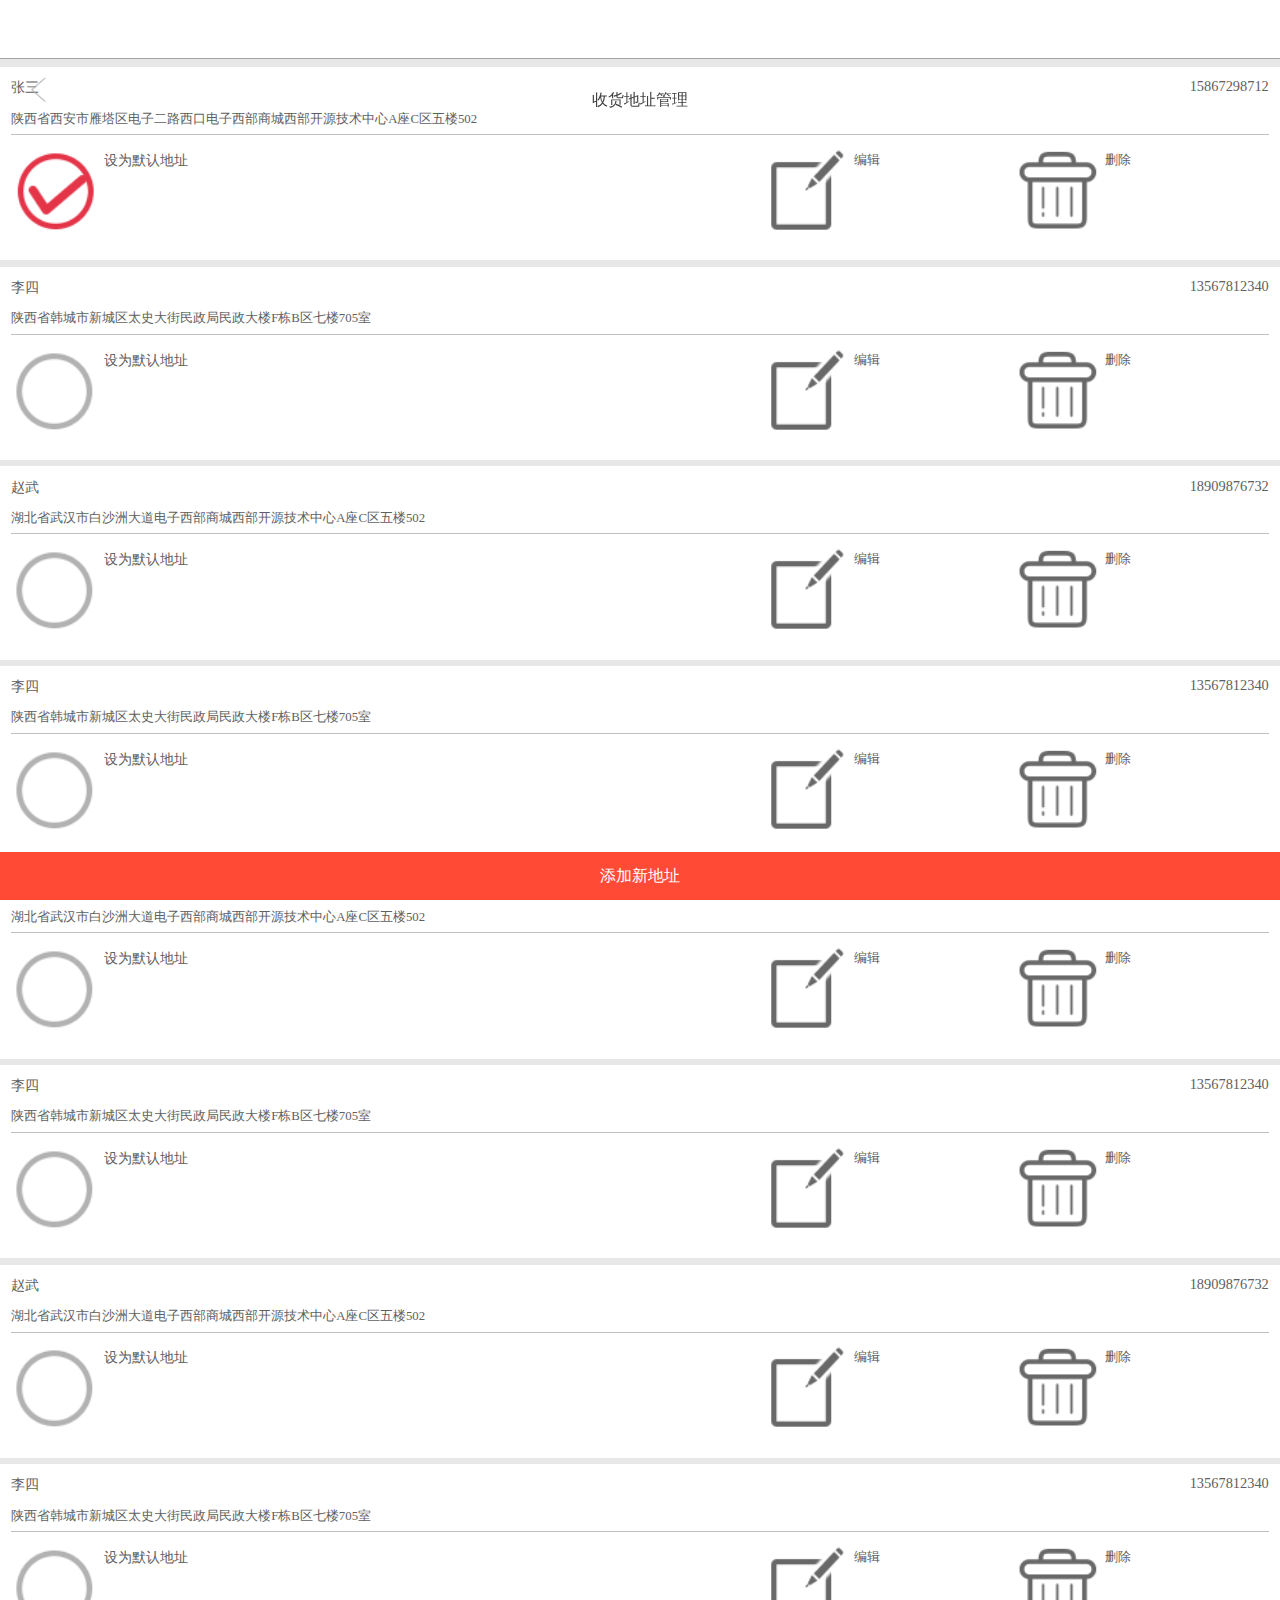
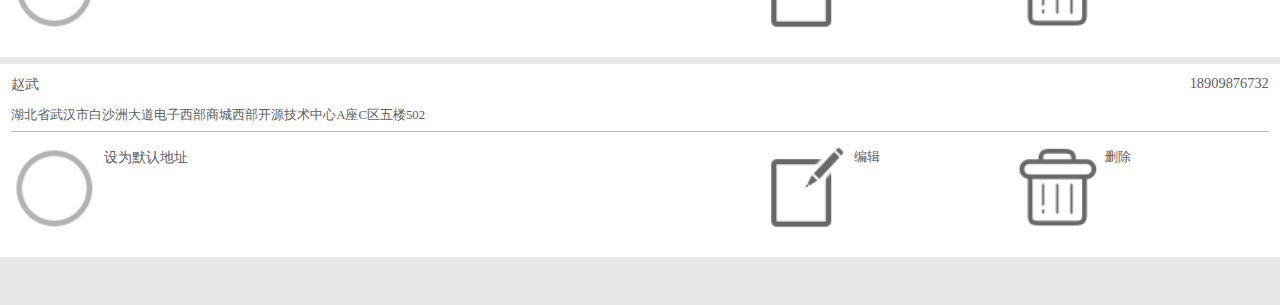
<file: 收货地址.html>
<!DOCTYPE html>
<html>
<head lang="en">
    <meta charset="UTF-8">
    <title>收货地址管理</title>
    <meta name="viewport" content="width=device-width,initial-scale=1.0,minimum-scale=1.0,maximum-scale=1.0,user-scalable=no">
    <link rel="stylesheet" href="css/收货地址.css"/>
</head>
<body>
<div class="title">
    <a href="设置.html"><img src="images/icon_1.png"/></a>
    <span>收货地址管理</span>
</div>
<div class="block">
    <div class="banner">
        <div class="banner1">
            <span>张三</span>
            <span>15867298712</span>
        </div>
        <div class="banner2">
            <p>
                陕西省西安市雁塔区电子二路西口电子西部商城西部开源技术中心A座C区五楼502
            </p>
        </div>
        <div class="banner3">
            <span>
               <img src="images/address/cicle1.png"/>
                <span class="txt txt1">设为默认地址</span>
            </span>
            <span>
                <img src="images/address/delete.png"/>
                <span class="txt txt2">删除</span>
            </span>
            <span>
                <img src="images/address/edit.png"/>
                <span class="txt txt3">编辑</span>
            </span>
        </div>
    </div>
    <div class="banner">
        <div class="banner1">
            <span>李四</span>
            <span>13567812340</span>
        </div>
        <div class="banner2">
            <p>
                陕西省韩城市新城区太史大街民政局民政大楼F栋B区七楼705室
            </p>
        </div>
        <div class="banner3">
            <span>
               <img src="images/address/cicle.png"/>
                <span class="txt txt1">设为默认地址</span>
            </span>
            <span>
                <img src="images/address/delete.png"/>
                <span class="txt txt2">删除</span>
            </span>
            <span>
                <img src="images/address/edit.png"/>
                <span class="txt txt3">编辑</span>
            </span>
        </div>
    </div>
    <div class="banner">
        <div class="banner1">
            <span>赵武</span>
            <span>18909876732</span>
        </div>
        <div class="banner2">
            <p>
                湖北省武汉市白沙洲大道电子西部商城西部开源技术中心A座C区五楼502
            </p>
        </div>
        <div class="banner3">
            <span>
               <img src="images/address/cicle.png"/>
                <span class="txt txt1">设为默认地址</span>
            </span>
            <span>
                <img src="images/address/delete.png"/>
                <span class="txt txt2">删除</span>
            </span>
            <span>
                <img src="images/address/edit.png"/>
                <span class="txt txt3">编辑</span>
            </span>
        </div>
    </div>
    <div class="banner">
        <div class="banner1">
            <span>李四</span>
            <span>13567812340</span>
        </div>
        <div class="banner2">
            <p>
                陕西省韩城市新城区太史大街民政局民政大楼F栋B区七楼705室
            </p>
        </div>
        <div class="banner3">
            <span>
               <img src="images/address/cicle.png"/>
                <span class="txt txt1">设为默认地址</span>
            </span>
            <span>
                <img src="images/address/delete.png"/>
                <span class="txt txt2">删除</span>
            </span>
            <span>
                <img src="images/address/edit.png"/>
                <span class="txt txt3">编辑</span>
            </span>
        </div>
    </div>
    <div class="banner">
        <div class="banner1">
            <span>赵武</span>
            <span>18909876732</span>
        </div>
        <div class="banner2">
            <p>
                湖北省武汉市白沙洲大道电子西部商城西部开源技术中心A座C区五楼502
            </p>
        </div>
        <div class="banner3">
            <span>
               <img src="images/address/cicle.png"/>
                <span class="txt txt1">设为默认地址</span>
            </span>
            <span>
                <img src="images/address/delete.png"/>
                <span class="txt txt2">删除</span>
            </span>
            <span>
                <img src="images/address/edit.png"/>
                <span class="txt txt3">编辑</span>
            </span>
        </div>
    </div>
    <div class="banner">
        <div class="banner1">
            <span>李四</span>
            <span>13567812340</span>
        </div>
        <div class="banner2">
            <p>
                陕西省韩城市新城区太史大街民政局民政大楼F栋B区七楼705室
            </p>
        </div>
        <div class="banner3">
            <span>
               <img src="images/address/cicle.png"/>
                <span class="txt txt1">设为默认地址</span>
            </span>
            <span>
                <img src="images/address/delete.png"/>
                <span class="txt txt2">删除</span>
            </span>
            <span>
                <img src="images/address/edit.png"/>
                <span class="txt txt3">编辑</span>
            </span>
        </div>
    </div>
    <div class="banner">
        <div class="banner1">
            <span>赵武</span>
            <span>18909876732</span>
        </div>
        <div class="banner2">
            <p>
                湖北省武汉市白沙洲大道电子西部商城西部开源技术中心A座C区五楼502
            </p>
        </div>
        <div class="banner3">
            <span>
               <img src="images/address/cicle.png"/>
                <span class="txt txt1">设为默认地址</span>
            </span>
            <span>
                <img src="images/address/delete.png"/>
                <span class="txt txt2">删除</span>
            </span>
            <span>
                <img src="images/address/edit.png"/>
                <span class="txt txt3">编辑</span>
            </span>
        </div>
    </div>
    <div class="banner">
        <div class="banner1">
            <span>李四</span>
            <span>13567812340</span>
        </div>
        <div class="banner2">
            <p>
                陕西省韩城市新城区太史大街民政局民政大楼F栋B区七楼705室
            </p>
        </div>
        <div class="banner3">
            <span>
               <img src="images/address/cicle.png"/>
                <span class="txt txt1">设为默认地址</span>
            </span>
            <span>
                <img src="images/address/delete.png"/>
                <span class="txt txt2">删除</span>
            </span>
            <span>
                <img src="images/address/edit.png"/>
                <span class="txt txt3">编辑</span>
            </span>
        </div>
    </div>
    <div class="banner">
        <div class="banner1">
            <span>赵武</span>
            <span>18909876732</span>
        </div>
        <div class="banner2">
            <p>
                湖北省武汉市白沙洲大道电子西部商城西部开源技术中心A座C区五楼502
            </p>
        </div>
        <div class="banner3">
            <span>
               <img src="images/address/cicle.png"/>
                <span class="txt txt1">设为默认地址</span>
            </span>
            <span>
                <img src="images/address/delete.png"/>
                <span class="txt txt2">删除</span>
            </span>
            <span>
                <img src="images/address/edit.png"/>
                <span class="txt txt3">编辑</span>
            </span>
        </div>
    </div>
</div>
<div class="footer">
    <p>添加新地址</p>
</div>
</body>
</html>
</file>
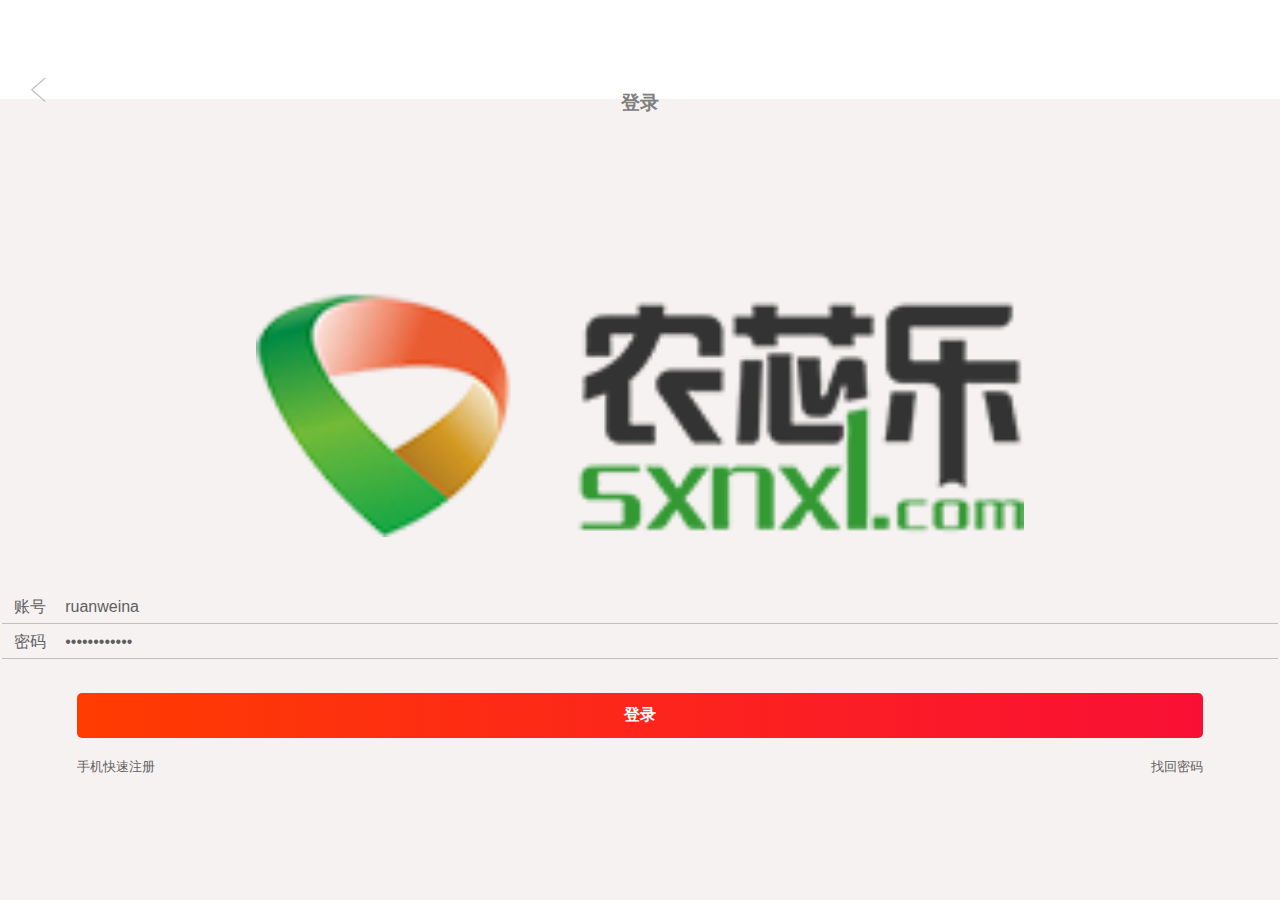
<file: 登录页面.html>
<!DOCTYPE html>
<html>
<head lang="en">
    <meta charset="UTF-8">
    <title>登录</title>
    <meta name="viewport" content="width=device-width,initial-scale=1.0,minimum-scale=1.0,maximum-scale=1.0,user-scalable=no">
    <link rel="stylesheet" href="css/denglu.css"/>
</head>
<body>
<div class="title">
    <a href="index.html"><img src="images/icon_1.png"/></a>
    <span>登录</span>
</div>
<div class="block">
    <div class="logo">
        <img src="images/logo.png"/>
    </div>
    <div class="form">
        <form action="#">
            <table>
                <tr>
                    <td>
                        &nbsp; &nbsp;账号<input class="txt" type="text" value="ruanweina"/>
                    </td>
                </tr>
                <tr>
                    <td>
                        &nbsp; &nbsp;密码<input class="txt" type="password" value="ruanweina123"/>
                    </td>
                </tr>
            </table>
            <a href="我的农芯乐.html"><input class="btn" type="button" value="登录"/></a>
            <div class="find">
                <span><a href="#">手机快速注册</a></span>
                <span><a href="#">找回密码</a></span>
            </div>
        </form>
    </div>

</div>

</body>
</html>
</file>
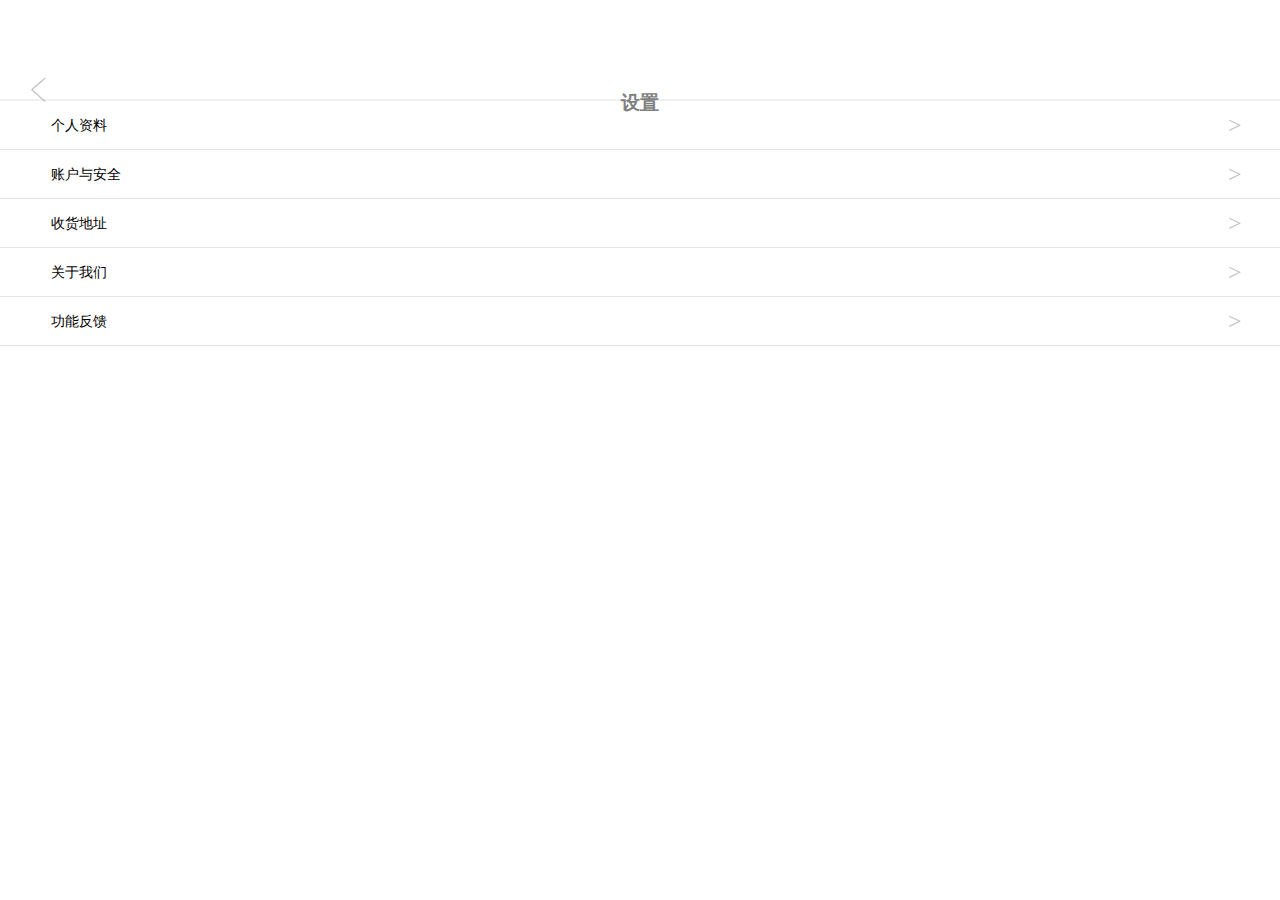
<file: 设置.html>
<!DOCTYPE html>
<html>
<head lang="en">
    <meta charset="UTF-8">
    <title>设置</title>
    <meta name="viewport" content="width=device-width,initial-scale=1.0,minimum-scale=1.0,maximum-scale=1.0,user-scalable=no">
    <link rel="stylesheet" href="css/shezhi.css"/>
</head>
<body>
    <div class="title">
        <a href="我的农芯乐.html"><img src="images/icon_1.png"/></a>
        <span>设置</span>
    </div>
    <div class="list">个人资料<a href="#">&gt;</a></div>
    <div class="list">账户与安全<a href="#">&gt;</a></div>
    <div class="list">收货地址<a href="收货地址.html">&gt;</a></div>
    <div class="list">关于我们<a href="#">&gt;</a></div>
    <div class="list">功能反馈<a href="#">&gt;</a></div>
</body>
</html>
</file>
<file: css/style.css>
@font-face {
    font-family: 'Glyphicons Halflings';
    src: url(../fonts/glyphicons-halflings-regular.eot);
    src: url(../fonts/glyphicons-halflings-regular.eot?#iefix) format('embedded-opentype'), url(../fonts/glyphicons-halflings-regular.woff2) format('woff2'), url(../fonts/glyphicons-halflings-regular.woff) format('woff'), url(../fonts/glyphicons-halflings-regular.ttf) format('truetype'), url(../fonts/glyphicons-halflings-regular.svg#glyphicons_halflingsregular) format('svg')
}

.glyphicon {
    position: relative;
    top: 1px;
    display: inline-block;
    font-family: 'Glyphicons Halflings';
    font-style: normal;
    font-weight: 400;
    line-height: 1;
    -webkit-font-smoothing: antialiased;
    -moz-osx-font-smoothing: grayscale
}
.glyphicon-search:before {
    content: "\e003"
}
.glyphicon-envelope:before {
    content: "\2709"
}
.glyphicon-time:before {
    content: "\e023"
}
.glyphicon-thumbs-up:before {
    content: "\e125"
}
.glyphicon-align-justify:before {
    content: "\e055"
}


*{
    margin: 0;
    padding: 0;
}
body,html{
    width: 100%;
    height: 100%;
}
.header{
    position: fixed;
    width: 100%;
    height: auto;
    /*overflow: hidden;*/
    background: linear-gradient(180deg, rgba(0, 0, 0, 0.82), rgba(255, 255, 255, 0.05));
    /*background-color: rgba(250, 23, 70, 0);*/
    line-height: 3rem ;
    z-index: 100;
}
.logo{
    float: left;
    margin-left: 0.5rem;
    margin-top: 0.7rem;
    width: 2rem;
}
.sch{
    display: inline-block;
    border: 1px solid white;
    line-height: 2rem;
    margin-left: 0.5rem;
    border-radius: 4px;
    margin-top: 0.6rem;
    width: 14rem;
}
.sch>span{
    color: #f1f1f1;
    font-size: 1.2rem;
    margin-left: 0.4rem;
}
.sch>input{
    border-style: none;
    /*border: 1px solid #ffb339;*/
    outline: none;
    background-color: rgba(250, 23, 70, 0);
    color: white;
    font-size: 0.9rem;
    margin-left: 0.2rem;
    height: 2rem;
    line-height: 3rem;
    width: 11.5rem;
}
.mes{
    float: right;
    line-height: 2rem;
    margin-right:0.6rem;
}
.mes>span:nth-child(1){
    display:block;
    color: white;
    font-size: 1.4rem;
    margin-top: 0.2rem;
}
.mes>span:nth-child(2){
    display:block ;
    color: white;
    font-size: 0.8rem;
    margin-top: -0.2rem;
}
.block{
    width: 100%;
    height: auto;
    overflow: hidden;
    background-color: #ebebeb;
}
ul{
    width: 300%;
    height: auto;
    overflow: hidden;
}
.libanner{
    list-style: none;
    float: left;
    width: 33.3%;
}
.libanner>img{
    width: 100%;
}
.banner{
    width: 100%;
    background-color: white;
    height: auto;
    overflow: hidden;
    margin: -0.1rem auto;
}
.banner_nav{
    width: 94%;
    height: auto;
    overflow: hidden;
    margin: 0 auto;
}
.nav{
    margin-top: 0.7rem;
    width: 20%;
    height: auto;
    overflow: hidden;
    float: left;
    text-align: center;
}
.nav img{
    width: 73%;
}
.nav span{
    display: block;
    font-size: 0.8rem;
    color:rgba(0, 0, 0, 0.71);
    margin-bottom: 0.7rem;
}
.gongxiao{
    width: 100%;
    height:auto;
    overflow: hidden;
    background-color: white;
    margin-top: 0.7rem;
}
.title1{
    margin-top: 1.4rem;
    margin-left: 1.3rem;
    width: 50%;
}
.title1>img{
    width: 99%;
}
.la{
    width: 90%;
    margin: 0 auto;
    text-align: center;
    padding: 0rem 0.6rem;
}
.lali{
    text-align: center;
    margin-top: 1.2rem;
    margin-bottom: 0.5rem;
    width: 33.2%;
    overflow: hidden;
    float: left;
    list-style: none;
}
.lali img{
    width:83%;
}
.lali>span:nth-child(2){
    padding: 0 0.7rem;
    display:inline-block;
    font-size: 0.9rem;
    overflow: hidden;
    color: rgba(0, 0, 0, 0.71);
}
.lali>span:nth-child(3){
    display:inline-block;
    font-size: 1rem;
    color: #ff655d;
    font-weight: bold;
    line-height: 2rem;
    float: left;
    padding: 0 0.6rem;
}
.activity{
    width: 100%;
    height: auto;
    overflow: hidden;
    background-color: #fb4575;
    margin-top: 1.4rem;
}
.title2{
    width: 100%;
    height: auto;
    overflow:hidden;
    text-align: center;
}
.title2 img{
    margin-top: 1rem;
    width: 80%;
}
.actimg{
    width: 100%;
    height: auto;
    overflow: hidden;
}
.actimg1{
    width: 100%;
    margin-top: 0.3rem;
}
.actimg1>span{
    width: 46%;
    display:block;
    float: left;
    margin-left: 2.6%;
}
.actimg1>span>img{
    width: 100%;
}
.actimg2{
    width: 100%;
}
.actimg2>span{
    width: 30.1%;
    display:block;
    float: left;
    margin-left: 2.3%;
    margin-top: 0.3rem;
    margin-bottom: 0.7rem;
}
.actimg2>span>img{
    width: 100%;
}
.youpin{
    width: 100%;
    height: auto;
    overflow: hidden;
}
.title3{
    width: 100%;
    text-align: center;
    line-height: 2rem;
    margin-top: 0.8rem;
}
.title3 img{
    width: 30%;
}
.yp1{
    width: 100%;
    height: auto;
    overflow: hidden;
    background-color: white;
    margin: 0 auto;

}
.yp1>span:nth-child(1){
    display:block;
    width: 42.6%;
    float: left;
}
.yp1>span:nth-child(1)>img{
    width:100%;
    height: 100%;
}
.yp1>span:nth-child(2){
    display: block;
    width: 28%;
    float: left;
}
.yp1>span:nth-child(2)>img{
    width:100%;
}
.yp1>span:nth-child(3){
    display: block;
    width: 28%;
    float: left;
}
.yp1>span:nth-child(3)>img{
    width:100%;
}
.haodian{
    width: 100%;
    height: auto;
    overflow: hidden;
}
.title4{
    width: 100%;
    text-align: center;
    line-height: 2rem;
    margin-top: 0.8rem;
}
.title4 img{
    width: 30%;
}
.hdimg{
    width: 100%;
}
.hdimg>span:nth-child(1){
    width: 49%;
    float: left;
    display: block;
}
.hdimg>span:nth-child(2){
    width: 49%;
    float: right;
    display: block;
}
.hdimg>span>img{
    width: 100%;
}
.br{
    color:rgba(0, 0, 0, 0.71) ;
    display: block;
    font-size: 0.8rem;
    line-height: 1.5rem;
}
.like{
    width: 100%;
    height: auto;
    overflow: hidden;
    margin-bottom: 4.5rem;
}
.title5{
    width: 100%;
    text-align: center;
    margin-top: 1rem;
}
.title5 img{
    width: 30%;
}
.likeimg{
    width: 100%;
    height: auto;
    overflow: hidden;
    margin-top: 0.5rem;
}
.likeimg>span:nth-child(1){
    width: 49.2%;
    float: left;
    display: block;
    background-color: white;
}
.likeimg>span:nth-child(2){
    width: 49.2%;
    float: right;
    display: inline-block;
    background-color: white;
}
.likeimg_txt>img{
    width: 100%;
    overflow: hidden;
}
.likeimg_txt>span{
    padding-left: 4%;
    width: 90%;
    height: auto;
    overflow: hidden;
    white-space: nowrap;
    display: block;
    line-height: 1.3rem;
    font-size: 0.9rem;
    color:rgba(0, 0, 0, 0.71);
}
.likeimg_txt>b{
    font-size: 1rem;
    color: red;
    line-height:2rem;
    padding-left: 4%;
}
.footer{
    width: 100%;
    height:auto;
    overflow: hidden;
    position: fixed;
    background-color: white;
    bottom: 0;
    padding-bottom: 0.4rem;
    z-index: 100;
}
.footer_ul{
    width: 100%;
    height: auto;
    overflow: hidden;
    margin: 0 auto;
}
.footer_li{
    width: 20%;
    height: 3.2rem;
    overflow: hidden;
    list-style: none;
    float: left;
}
.footer_bg{
    width: 100%;
    height: 2rem;
    display: inline-block;
}
.footer_bg1{
    background:url("../images/index/icon.png") no-repeat 1.1rem 0.5%;
    background-size: 50%;
}
.footer_bg2 {
    background: url("../images/index/icon.png") no-repeat 1.1rem 19%;
    background-size: 50%;
}
.footer_bg3{
    background:url("../images/index/icon.png") no-repeat 1.1rem 36%;
    background-size: 50%;
}
.footer_bg4{
    background:url("../images/index/icon.png") no-repeat 1.1rem 54%;
    background-size: 50%;
}
.footer_bg5{
    background:url("../images/index/icon.png") no-repeat 1.1rem 72%;
    background-size: 50%;
}
.footer_txt>a{
    width: 100%;
    display: block;
    font-size: 0.8rem;
    text-align: center;
    color:rgba(0, 0, 0, 0.71) ;
    text-decoration: none;
}
</file>
<file: css/haohuo.css>
*{
    margin: 0;
    padding: 0;
}
body,html{
    width: 100%;
    height: 100%;
}
.header{
    position: fixed;
    width: 100%;
    height: auto;
    background: linear-gradient(180deg, #ffa265, #fb4575);
    line-height: 3rem ;
    z-index: 100;
    text-align: center;
    color: white;
}

.block{
    padding-top:2rem;
    width: 100%;
    height: auto;
    overflow: hidden;
    background-color: #ebebeb;
}
.activity{
    width: 100%;
    height: auto;
    overflow: hidden;
    background-color: #fb4575;
    margin-top: 1.4rem;
}
.title2{
    width: 100%;
    height: auto;
    overflow:hidden;
    text-align: center;
}
.title2 img{
    margin-top: 1rem;
    width: 80%;
}
.actimg{
    width: 100%;
    height: auto;
    overflow: hidden;
}
.actimg1{
    width: 100%;
    margin-top: 0.3rem;
}
.actimg1>span{
    width: 46%;
    display:block;
    float: left;
    margin-left: 2.6%;
}
.actimg1>span>img{
    width: 100%;
}
.actimg2{
    width: 100%;
}
.actimg2>span{
    width: 30.1%;
    display:block;
    float: left;
    margin-left: 2.3%;
    margin-top: 0.3rem;
    margin-bottom: 0.7rem;
}
.actimg2>span>img{
    width: 100%;
}
.youpin{
    width: 100%;
    height: auto;
    overflow: hidden;
}
.title3{
    width: 100%;
    text-align: center;
    line-height: 2rem;
    margin-top: 0.8rem;
}
.title3 img{
    width: 30%;
}
.yp1{
    width: 100%;
    height: auto;
    overflow: hidden;
    background-color: white;
    margin: 0 auto;

}
.yp1>span:nth-child(1){
    display:block;
    width: 42.6%;
    float: left;
}
.yp1>span:nth-child(1)>img{
    width:100%;
    height: 100%;
}
.yp1>span:nth-child(2){
    display: block;
    width: 28%;
    float: left;
}
.yp1>span:nth-child(2)>img{
    width:100%;
}
.yp1>span:nth-child(3){
    display: block;
    width: 28%;
    float: left;
}
.yp1>span:nth-child(3)>img{
    width:100%;
}
.haodian{
    width: 100%;
    height: auto;
    overflow: hidden;
}
.title4{
    width: 100%;
    text-align: center;
    line-height: 2rem;
    margin-top: 0.8rem;
}
.title4 img{
    width: 30%;
}
.hdimg{
    width: 100%;
}
.hdimg>span:nth-child(1){
    width: 49%;
    float: left;
    display: block;
}
.hdimg>span:nth-child(2){
    width: 49%;
    float: right;
    display: block;
}
.hdimg>span>img{
    width: 100%;
}
.br{
    color:rgba(0, 0, 0, 0.71) ;
    display: block;
    font-size: 0.8rem;
    line-height: 1.5rem;
}
.like{
    width: 100%;
    height: auto;
    overflow: hidden;
    margin-bottom: 4.5rem;
}
.title5{
    width: 100%;
    text-align: center;
    margin-top: 1rem;
}
.title5 img{
    width: 30%;
}
.likeimg{
    width: 100%;
    height: auto;
    overflow: hidden;
    margin-top: 0.5rem;
}
.likeimg>span:nth-child(1){
    width: 49.2%;
    float: left;
    display: block;
    background-color: white;
}
.likeimg>span:nth-child(2){
    width: 49.2%;
    float: right;
    display: inline-block;
    background-color: white;
}
.likeimg_txt>img{
    width: 100%;
    overflow: hidden;
}
.likeimg_txt>span{
    padding-left: 4%;
    width: 90%;
    height: auto;
    overflow: hidden;
    white-space: nowrap;
    display: block;
    line-height: 1.3rem;
    font-size: 0.9rem;
    color:rgba(0, 0, 0, 0.71);
}
.likeimg_txt>b{
    font-size: 1rem;
    color: red;
    line-height:2rem;
    padding-left: 4%;
}
.footer{
    width: 100%;
    height:auto;
    overflow: hidden;
    position: fixed;
    background-color: white;
    bottom: 0;
    padding-bottom: 0.4rem;
    z-index: 100;
}
.footer_ul{
    width: 100%;
    height: auto;
    overflow: hidden;
    margin: 0 auto;
}
.footer_li{
    width: 20%;
    height: 3.2rem;
    overflow: hidden;
    list-style: none;
    float: left;
}
.footer_bg{
    width: 100%;
    height: 2rem;
    display: inline-block;
}
.footer_bg1{
    background:url("../images/index/icon.png") no-repeat 1.1rem 0.5%;
    background-size: 50%;
}
.footer_bg2 {
    background: url("../images/index/icon.png") no-repeat 1.1rem 19%;
    background-size: 50%;
}
.footer_bg3{
    background:url("../images/index/icon.png") no-repeat 1.1rem 36%;
    background-size: 50%;
}
.footer_bg4{
    background:url("../images/index/icon.png") no-repeat 1.1rem 54%;
    background-size: 50%;
}
.footer_bg5{
    background:url("../images/index/icon.png") no-repeat 1.1rem 72%;
    background-size: 50%;
}
.footer_txt>a{
    width: 100%;
    display: block;
    font-size: 0.8rem;
    text-align: center;
    color:rgba(0, 0, 0, 0.71) ;
    text-decoration: none;
}
</file>
<file: css/mynongxinle.css>
*{
    margin: 0;
    padding: 0;
}
body,html{
    width: 100%;
    height: 100%;
}
.header{
    position: fixed;
    height:2.5rem;
    overflow: hidden;
    z-index: 10;
    width:100%;
    background: linear-gradient(90deg, #ff6000, #f31049);
}
.sz>p{
    display: inline-block;
    font-size: 1rem;
    line-height: 2.5rem;
    text-align: center;
    color: white;
    margin-left: 5%;
}


.title{
    position: relative;
    height:170px;
    overflow: hidden;
    width:100%;
    background: linear-gradient(90deg, #ff6000, #f31049);
}
.sz{
    position: absolute;
    width: 100%;
    height: auto;
    overflow: hidden;
}
.sz>span{
    position: relative;
    display: block;
    width: 7%;
    float: right;
    margin-right: 5%;
    margin-top: 0.8rem;
}
.sz>span>img{
    width: 100%;
}
.sz>span>a{
    width: 100%;
}
.sz>span>a>img{
    width: 100%;
}
.num{
    position: absolute;
    top: -0.3rem;
    left: 0.7rem;
    display: block;
    width: 1.2rem;
    height:1.2rem;
    border-radius: 100%;
    background-color: white;
    border: 1px solid #f31049;
    color: #f31049;
    font-size: 0.8rem;
    text-align: center;
    line-height: 1.2rem;
}
.logo{
    position: absolute;
    width: 90%;
    margin: 3rem 5%;
    height:auto;
    overflow: hidden;
}
.logo1{
    display: inline-block;
    width: 26%;
    height: 5rem;
    position: relative;
    float: left;
}
.big{
    position: absolute;
    width: 93%;
}
.logo1>span{
    position:absolute;
    display: block;
    width: 38%;
    bottom: 0;
    right: 0;
}
.small{
    width: 100%;
}
.logo2{
    margin-top: 1rem;
    width: 44%;
    display: block;
    float: left;
    margin-left: 2%;
}
.logo2>span:nth-child(1){
    display: block;
    color: white;
    font-size: 1rem;
}
.logo2>span:nth-child(2){
    background:linear-gradient(90deg, #fdc62f, #fff6dd);
    width: 100%;
    height: 1.2rem;
    line-height: 1.2rem;
    padding: 0.1rem 0.3rem;
    display: block;
    color: white;
    font-size: 0.7rem;
    border-radius: 4px;
    color: #f82929;
    margin-top: 0.2rem;
}
.logo3{
    display: block;
    float: left;
    width: 27%;
}
.logo3>a{
    width: 100%;
    text-decoration: none;
    color: white;
    font-size: 0.7rem;
    float: right;
    text-align: right;
}
.bg{
    position: absolute;
    bottom: -0.3rem;
    right: 0;
    width: 32%;
}
.bg>img{
    width: 100%;
}
.dd{
    width: 100%;
    height:auto;
    overflow: hidden;
    background-color: white;
}
.ding{
    width: 92%;
    height:auto;
    overflow: hidden;
    margin: 0.8rem auto;
}
.ding1{
    height: auto;
    overflow: hidden;
    padding-top: 0.5rem;
}
.ding1>span:nth-child(1){
    display: inline-block;
    float: left;
    width: 10%;
    height: auto;
    margin-left: 3%;
    overflow: hidden;
}
.ding1>span:nth-child(1)>img{
    width: 100%;
}
.ding1>span:nth-child(2){
    float: left;
    margin-left: 0.5rem;
    font-size: 0.9rem;
}
.ding1>span:nth-child(3){
    width: 35%;
    float: right;
}
.ding1>span:nth-child(3)>a{
    width: 100%;
    font-size: 0.8rem;
    color: grey;
}
.ding2{
    width: 100%;
    height: auto;
    overflow: hidden;
    margin-top: 0.4rem;
}
a{
    width: 20%;
    text-align: center;
    font-size: 0.8rem;
    color: #636363;
    float: left;
    text-decoration: none;
}
a>img{
    width: 53%;
}
a>span{
    margin-top: 0.3rem;
    display:block;
}
.block{
    width: 100%;
    height:auto;
    overflow: hidden;
    background-color: #e8e8e8;
}
.service{
    margin-top: 0.6rem;
    width:100%;
    background-color: white;
    height: auto;
    overflow: hidden;
}
.service1{
    padding-top: 1rem;
    width: 90%;
    margin:0 auto;
    height: auto;
    overflow: hidden;
}
.service1>span:nth-child(1){
    display: inline-block;
    float: left;
    width: 15%;
}
.service1>span:nth-child(1)>img{
    width: 70%;
}
.service1>span:nth-child(2){
    display: inline-block;
    float: left;
    height: 2rem;
    line-height: 2rem;
    font-size: 0.9rem;
}
.service2{
    width: 90%;
    margin: 0 auto;
    height: auto;
    overflow: hidden;
}
.ul_banner{
    width: 100%;
    height: auto;
    overflow: hidden;
    padding-bottom: 1.3rem;
}
.li_banner{
    float: left;
    list-style: none;
    width: 25%;
    text-align: center ;
}
.li_banner>span:nth-child(1){
    width: 100%;
    display: block;
    color: red;
    height: 2.2rem;
    overflow: hidden;
    line-height: 2.2rem;
    font-size: 0.9rem;
}
.li_banner>span:nth-child(2){
    display: block;
    width: 100%;
    font-size: 0.8rem;
}
.serviceimg{
    width: 42%;
}
.ad_img{
    width: 100%;
    height: auto;
    overflow: hidden;
    margin: 0 auto;
}
.ad_img>img{
    width: 100%;
    margin-top: 0.6rem;
    margin-bottom: 0.2rem;
}
.tuijian{
    width: 100%;
    height: auto;
    overflow: hidden;
}
.like{
    width: 100%;
    height: auto;
    overflow: hidden;
    margin-bottom: 4.5rem;
}
.title5{
    width: 100%;
    text-align: center;
    font-size: 0.75rem;
    line-height: 2.4rem;
    color: grey;
}
.likeimg{
    width: 100%;
    height: auto;
    overflow: hidden;
    margin-top: 0.5rem;
}
.likeimg>span:nth-child(1){
    width: 49.2%;
    float: left;
    display: block;
    background-color: white;
}
.likeimg>span:nth-child(2){
    width: 49.2%;
    float: right;
    display: inline-block;
    background-color: white;
}
.likeimg_txt>img{
    width: 100%;
    overflow: hidden;
}
.likeimg_txt>span{
    padding-left: 4%;
    width: 90%;
    height: auto;
    overflow: hidden;
    white-space: nowrap;
    display: block;
    line-height: 1.3rem;
    font-size: 0.9rem;
    color:rgba(0, 0, 0, 0.71);
}
.likeimg_txt>b{
    font-size: 1rem;
    color: red;
    line-height:2rem;
    padding-left: 4%;
}
.footer{
    width: 100%;
    height:auto;
    overflow: hidden;
    position: fixed;
    background-color: white;
    bottom: 0;
    padding-bottom: 0.4rem;
    z-index: 100;
}
.footer_ul{
    width: 100%;
    height: auto;
    overflow: hidden;
    margin: 0 auto;
}
.footer_li{
    width: 20%;
    height: 3.2rem;
    overflow: hidden;
    list-style: none;
    float: left;
}
.footer_bg{
    width: 100%;
    height: 2rem;
    display: inline-block;
}
.footer_bg1{
    background:url("../images/index/icon.png") no-repeat 1.1rem 0.5%;
    background-size: 50%;
}
.footer_bg2 {
    background: url("../images/index/icon.png") no-repeat 1.1rem 19%;
    background-size: 50%;
}
.footer_bg3{
    background:url("../images/index/icon.png") no-repeat 1.1rem 36%;
    background-size: 50%;
}
.footer_bg4{
    background:url("../images/index/icon.png") no-repeat 1.1rem 54%;
    background-size: 50%;
}
.footer_bg5{
    background:url("../images/index/icon.png") no-repeat 1.1rem 72%;
    background-size: 50%;
}
.footer_txt>a{
    width: 100%;
    display: block;
    font-size: 0.8rem;
    text-align: center;
    color:rgba(0, 0, 0, 0.71) ;
    text-decoration: no;
}
</file>
<file: css/收货地址.css>
*{
    margin: 0;
    padding: 0;
}
body,html{
    width: 100%;
    height: 100%;
}
.title{
    position: fixed;
    width: 100%;
    height: 3.6rem;
    background-color:white;
    border-bottom: 1px solid #a3a3a3;
    z-index: 100;
    background-color: white;
}
.title>a>img{
    position: absolute;
    margin-top:6%;
    margin-left:2%;
    width: 1.6rem;
}
.title span{
    margin-top: 7%;
    display: inline-block;
    width: 100%;
    text-align: center;
    font-size: 1rem;
    color: #414141;
}
.block{
    width: 100%;
    height:auto;
    overflow: hidden;
    background-color: #e7e7e7;
    padding-top: 3.8rem;
    padding-bottom: 3rem;
}
.banner{
    background-color: white;
    height: auto;
    color: #606060;
    padding: 0.7rem 0.7rem;
    overflow: hidden;
    margin-top: 0.4rem;
}
.banner1{
    font-size:0.9rem;
    width: 100%;
    height: auto;
    overflow: hidden;
}
.banner1>span:nth-child(1){
    float: left;
}
.banner1>span:nth-child(2){
    float: right;
}

.banner2{
    width: 100%;
    height: auto;
    overflow: hidden;
    margin-top: 0.7rem;
    line-height: 1.3rem;
    font-size: 0.8rem;
    border-bottom: 1px solid silver;
    padding-bottom: 0.3rem;
}
.banner3{
    font-size:0.9rem;
    width: 100%;
    height: auto;
    line-height: 2.2rem;
    padding-top: 0.8rem;
    overflow: hidden;
}
.banner3>span:nth-child(1){
    width: 50%;
    float: left;
}
.banner3>span:nth-child(1)>img{
    width: 14%;
}
.banner3>span:nth-child(2){
    width: 20%;
    float: right;
}
.banner3>span:nth-child(2)>img{
    width: 33%;
}
.banner3>span:nth-child(3){
    width: 20%;
    float: right;
}
.banner3>span:nth-child(3)>img{
    width: 33%;
}
.txt{
    position: absolute;
    display: inline-block;
    line-height: 1.6rem;
    text-align: center;
    margin-left: 0.3rem;
}
.txt2,.txt3{
    font-size: 0.8rem;
}
.footer{
    width: 100%;
    height: 3rem;
    line-height: 3rem;
    text-align: center;
    background-color: #ff4b35;
    color: white;
    font-size: 1rem;
    position: fixed;
    z-index: 100;
    bottom: 0;
}
</file>
<file: css/denglu.css>
*{
    margin: 0;
    padding: 0;
}
body,html{
    width: 100%;
    height: 100%;
}
.title{
    position: relative;
    width: 100%;
    height: 11%;
    background-color:white;
}
.title>a>img{
    position: absolute;
    margin-top:6%;
    margin-left:2%;
    width: 1.6rem;
}
.title span{
    height: 3rem;
    margin-top: 7%;
    display: inline-block;
    width: 100%;
    text-align: center;
    font-size: 1.2rem;
    color: grey;
    font-weight: bold;
}
.block{
    width: 100%;
    height: 89%;
    background-color: #f7f2f2;
}
.logo{
    width: 100%;
    text-align: center;
    padding-top: 15%;
}
.logo img{
    width: 60%;
}
.form{
    width: 100%;
    margin-top: 3rem;
}
form{
    width: 100%;
    margin: 0 auto;
    color: #5f5f5f;
    font-size: 1rem;
}
table{
   /* padding-left: 10%;*/
    width: 100%;
 }
td{
    border-bottom: 1px solid silver;
}
.txt{
    background-color:#f7f2f2 ;
    outline: none;
    border-style: none;
    height: 2rem;
    font-size: 1rem;
    color: #5f5f5f;
    padding-left: 1.2rem;
}
.btn{
    display: inline-block;
    width: 88%;
    height: 2.8rem;
    background-image: linear-gradient(90deg,#ff3c00,#f90f35);
    border-radius: 5px;
    color: white;
    font-size: 1rem;
    font-weight: bold;
    text-align: center;
    margin-left: 6%;
    margin-top: 2rem;
    outline: none;
    border-style: none;
}
.find{
    width: 88%;
    margin: 1.2rem auto;
}
.find>span:nth-child(1){
    float: left;
}
.find>span:nth-child(2){
    float: right;
}
.find>span>a{
    text-decoration: none;
    color: #5f5f5f;
    font-size: 0.8rem;
}
</file>
<file: css/shezhi.css>
*{
    margin: 0;
    padding: 0;
}
body,html{
    width: 100%;
    height: 100%;
}
.title{
    position: relative;
    width: 100%;
    height: 11%;
    background-color:white;
    border-bottom: 2px solid #f1f1f1;
}
.title>a>img{
    position: absolute;
    margin-top:6%;
    margin-left:2%;
    width: 1.6rem;
}
.title span{
    height: 3rem;
    margin-top: 7%;
    display: inline-block;
    width: 100%;
    text-align: center;
    font-size: 1.2rem;
    color: grey;
    font-weight: bold;
}
.block{
    width: 100%;
    height: 89%;
    background-color: #f7f2f2;
}
.list{
    width: 100%;
    height:3rem;
    line-height: 3rem;
    border-bottom: 1px solid #e4e4e4;
    font-size: 0.9rem;
    padding-left: 4%;
}
.list>a{
    text-decoration: none;
    color: silver;
    font-size: 1.5rem;
    line-height: 3rem;
    float: right;
    padding-right: 7%;
}
</file>
